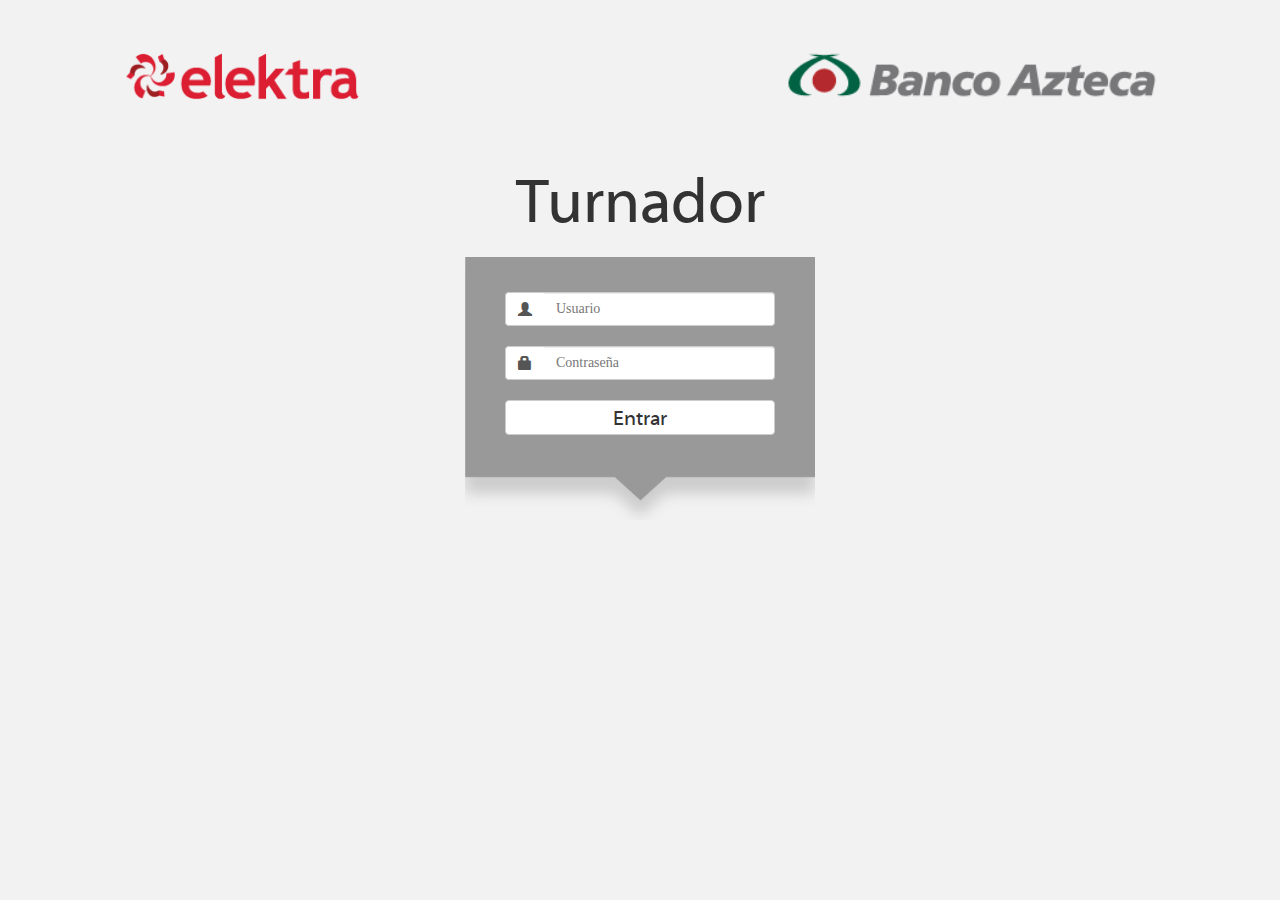
<file: html terminado/index.html>
<!DOCTYPE html>
<html lang="en">
    <head>
        <meta charset="utf-8">
        <meta http-equiv="X-UA-Compatible" content="IE=edge">
        <meta name="viewport" content="width=device-width, initial-scale=1">
        <meta name="description" content="">
        <meta name="author" content="">
        <link rel="icon" href="../../favicon.ico">

        <title>Monitoreo Turnador</title>

        <!-- Bootstrap core CSS -->
        <link href="resource/lib/css/bootstrap.css" rel="stylesheet">
        <link href="resource/lib/css/bootstrap-combobox.css" rel="stylesheet">

        <!-- Custom styles for this template -->
        <link href="resource/lib/css/commons.css" rel="stylesheet">
        <link href="turnos atendidos/resource/lib/css/login.css" rel="stylesheet">



        <!-- HTML5 shim and Respond.js IE8 support of HTML5 elements and media queries -->
        <!--[if lt IE 9]>
          <script src="https://oss.maxcdn.com/html5shiv/3.7.2/html5shiv.min.js"></script>
          <script src="https://oss.maxcdn.com/respond/1.4.2/respond.min.js"></script>
        <![endif]-->
    </head>

    <body>

            <div class="container fondo-working">
              <div class="logos">
                <div class="col-lg-6 col-md-6 col-sm-6 col-lg-offset-1"><img src="  resource/lib/images/elektra.png"  height="50" width="auto"/></div>
                <div class="col-lg-4 col-md-4 col-sm-4 text-right"><img src="resource/lib/images/BAZ.png"  height="50" width="auto"/></div>
            </div>
            <!-- Jumbotron -->
            <div class="jumbotron">
                <h1>Turnador</h1>   


                    <div id="loginbox" class="login col-md-6 col-md-offset-3 col-sm-12 col-sm-offset-2">  
                           <div class="login-box col-lg-12 col-md-6 col-sm-1"> 
                                <form id="loginform" action="turnos atendidos/generales.html" method="post" class="form-horizontal" role="form" onsubmit="return validar();">
                                   
                                    <div class="usuario input-group ">                                       
                                       <span class="icono input-group-addon"><i class="glyphicon glyphicon-user"></i></span>
                                        <input id="login-username" type="text" class="login-input form-control" name="username" value="" placeholder="Usuario">
                                    </div>

                                    <div  class="usuario input-group">
                                        <span class="icono input-group-addon"><i class="glyphicon glyphicon-lock"></i></span>
                                        <input id="login-password" type="password"  class="login-input form-control" name="password" placeholder="Contraseña">
                                    </div>    

                                    <button type="submit" class="entrar-btn btn btn-default">Entrar</button>
                                </form>     
                            </div>                 
                   </div>  


            <div class="modal fade" id="alertModal" tabindex="-1" role="dialog" aria-labelledby="basicModal" aria-hidden="true">
                 <div class="modal-dialog">
                    <div class="modal-content">
                         <div class="modal-header">
                         <!--<button type="button" class="close" data-dismiss="modal" aria-hidden="true">&amp;times;</button>-->
                              <h4 class="modal-title" id="myModalLabel">Turnador</h4>
                         </div>
                    
                         <div class="body-modal modal-body" id="bodyText"></div>
                    
                         <div class="modal-footer">
                            <button type="button" class="aceptar-btn btn btn-default" data-dismiss="modal">Aceptar</button>
                        </div>
                    </div>
                </div>
            </div>


            </div></div>

            <script src="turnos atendidos/resource/lib/js/jquery-2.1.1.min.js"></script>
            <script src="turnos atendidos/resource/lib/js/bootstrap.min.js"></script>
            <script src="turnos atendidos/resource/lib/js/bootstrap-combobox.js"></script>

            <script type="text/javascript">

                    $(document).ready(function() {
                        $('.combobox').combobox();
                    }
                    );
               
                    function validar() {
                        if (document.getElementById("login-username").value != 0) {
                            if (document.getElementById("login-password").value != 0) {
                                if ((document.getElementById("login-username").value== "demo") && (document.getElementById("login-password").value == "123"))  {
                                   return true;
                                }else{
                                     $('#bodyText').text('Usuario y/o contraseña son incorrectos');
                                     $('#alertModal').modal('show');
                                     return false;
                                }
                            }
                            else { 
                                  $('#bodyText').text('Ingrese contraseña');
                                  $('#alertModal').modal('show');
                                  return false;
                            }
                        }       
                       else {
                       $('#bodyText').text('Ingrese usuario');
                       $('#alertModal').modal('show');
                        return false;
                         }
                   }
                
            </script>

    </body>
</html>
</file>
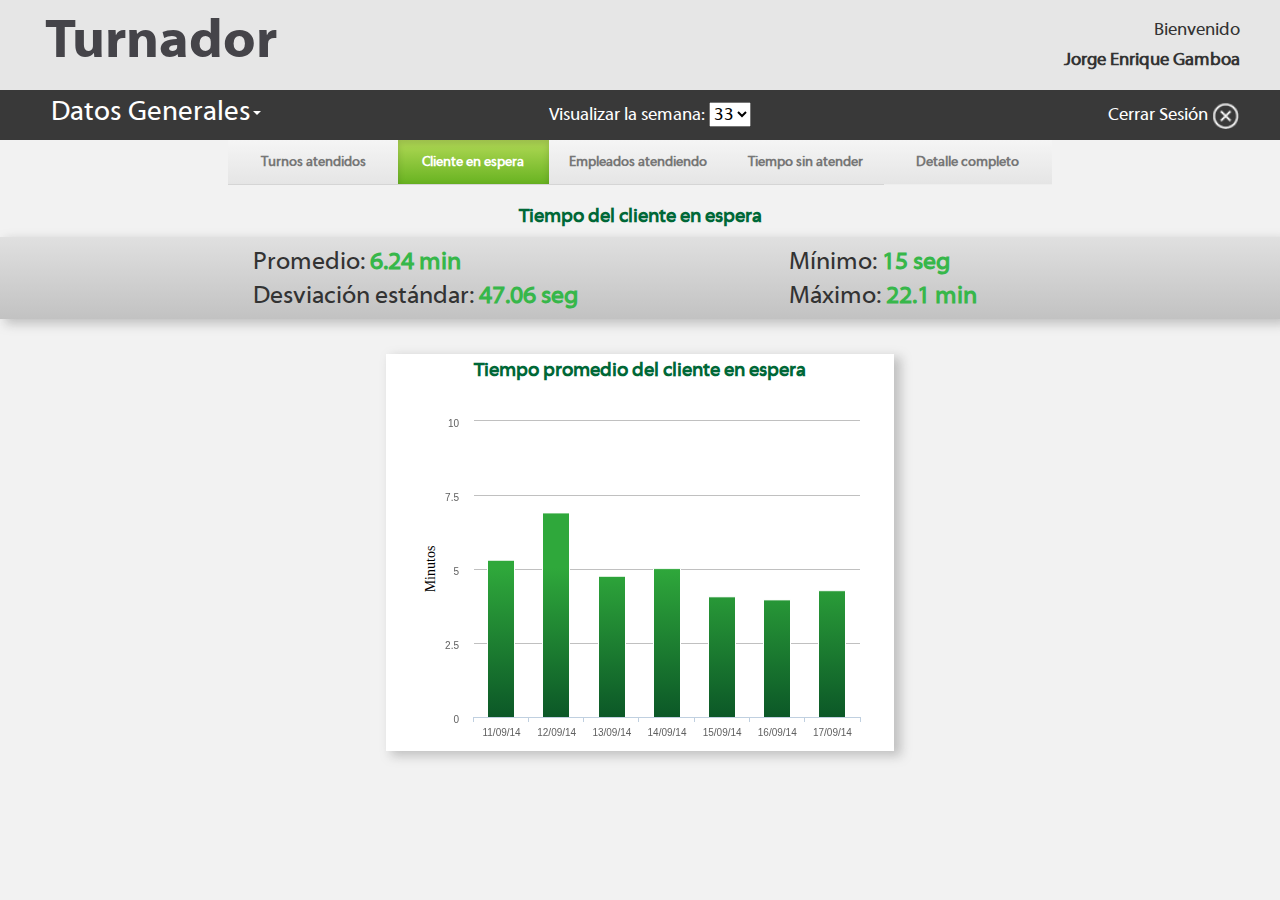
<file: html terminado/clienteEspera/clienteEspera.html>
<!DOCTYPE html>
<html lang="es">
  <head>
    <meta charset="utf-8">
    <meta http-equiv="X-UA-Compatible" content="IE=edge">
    <meta name="viewport" content="width=device-width, initial-scale=1">
    <meta name="description" content="">
    <meta name="author" content="">
    <link rel="icon" href="../../favicon.ico">

    <title>Monitoreo Turnador - Cliente en espera</title>

    <!-- Bootstrap core CSS -->
    <link href="../resource/lib/css/bootstrap.css" rel="stylesheet">
    <link href="../resource/lib/css/commons.css" rel="stylesheet">
    <link href="css/clienteEspera.css" rel="stylesheet">
    <!--JS Graficas-->
    <script src="../resource/lib/js/jquery-2.1.1.min.js"></script>
    <script src="../resource/lib/js/bootstrap.min.js"></script>
    <script src="../resource/lib/js/graficas.js"></script>

    
  </head>

  <body>
    
    <script src="../resource/lib/js/menu.js"></script>
    <!--BANDA-->
      <div class="col-lg-12 col-md-12 col-sm-12">
        <h1 class="titulos-graficas-barras titulos-barra">Tiempo del cliente en espera</h1>
      </div>
      <div class="col-lg-12 col-md-12 col-sm-12 sombra">
        <div class="col-lg-8 col-md-8 col-sm-12 col-lg-offset-2 col-md-offset-2">

          <div class="col-lg-6 col-md-6 col-sm-6">
            <h2 class="banda izquierda">Promedio:   <strong id="promedio" class="remarca"> 5.9 min</strong></h2>
              <h2 class="banda izquierda">Desviación estándar:   <strong  id="desviacion" class="remarca"> 3.54 min</strong></h2>
          </div>
          <div class="col-lg-4 col-md-4 col-lg-offset-2 col-lg-offset-2">
            <h2 class="banda">Mínimo: <strong id="minimo" class="remarca"> 3.9 min</strong></h2>
            <h2 class="banda">Máximo: <strong id="maximo" class="remarca"> 9.0 min</strong></h2>
          </div>

        </div>
      </div>
      <!-- GRAFICA-->
      <div class="col-lg-6 col-md-8 col-sm-12 col-centered">
        <div class="col-lg-10 col-md-10 col-sm-8 col-lg-offset-1 col-md-offset-1 col-sm-offset-2 marco-grafica sombra">
          <h1 class="titulos-graficas-barras titulos-grafica">Tiempo promedio del cliente en espera</h1>
          <div id="client" class="grafica "></div>
        </div>
      </div>
    <script src="../resource/lib/js/commons.js"></script><!--NAVEGACION DINAMICA-->
    <script src="js/datos.js"></script>
  </body>
</html>
</file>
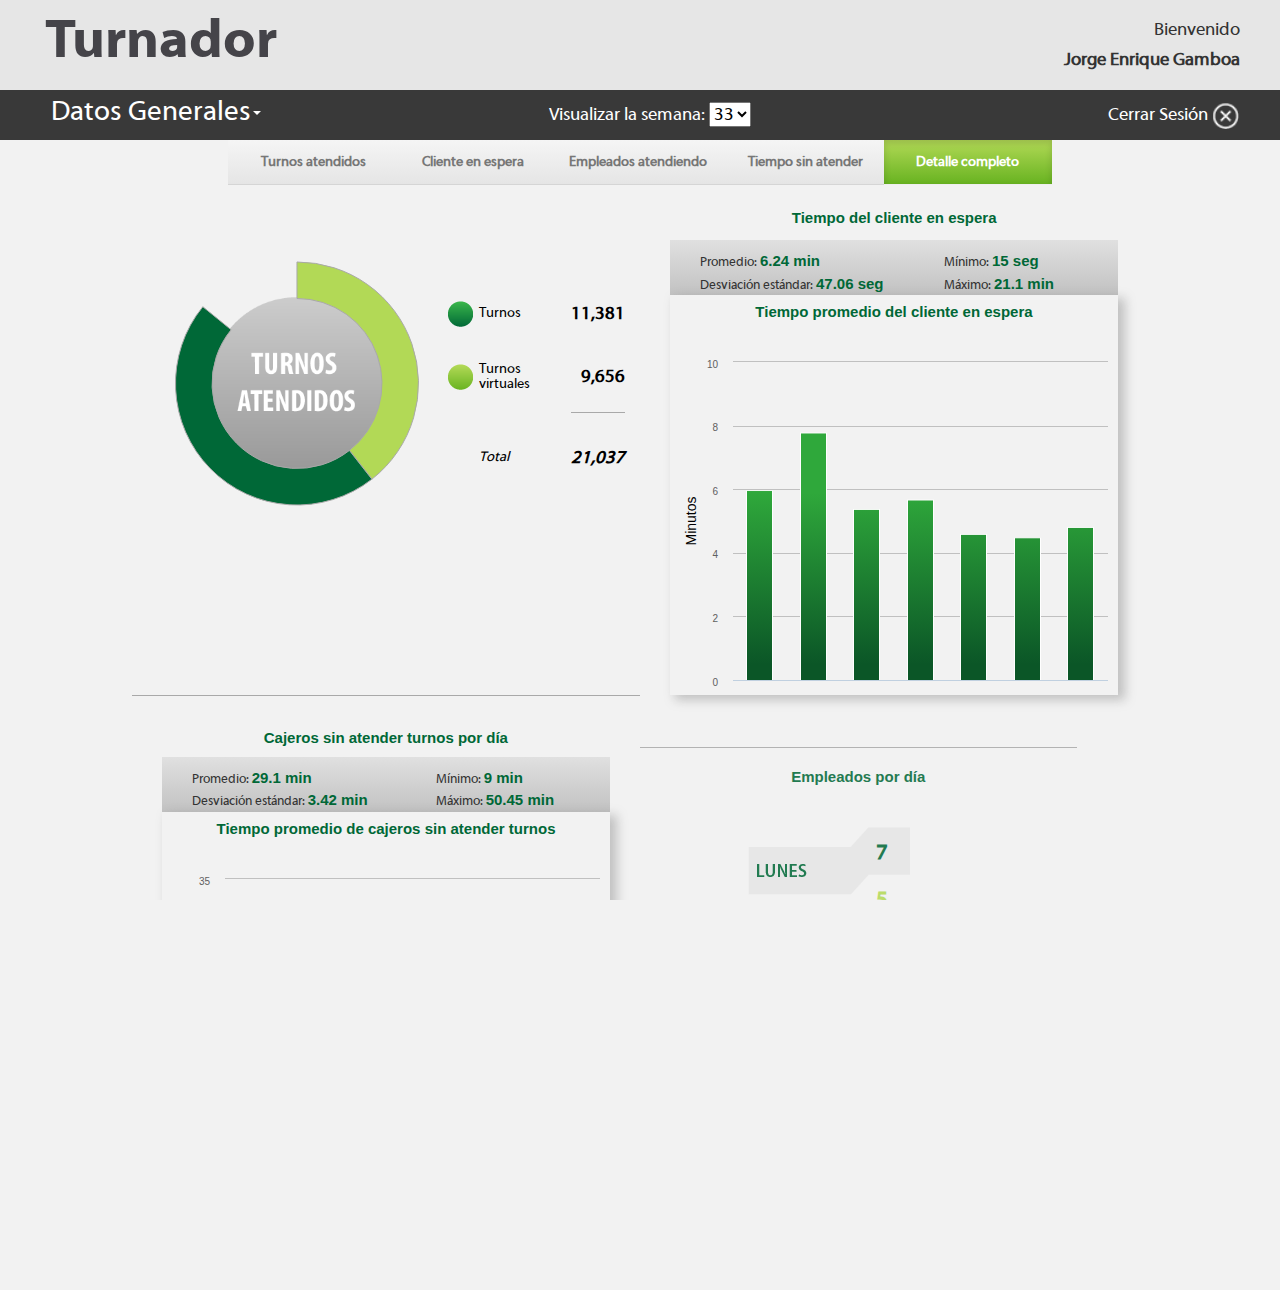
<file: html terminado/Detalle/detalle_general.html>
<!DOCTYPE html>
<html lang="en">
	<head>
		<meta charset="utf-8">
		<meta http-equiv="X-UA-Compatible" content="IE=edge">
		<meta name="viewport" content="width=device-width, initial-scale=1">
		<meta name="description" content="">
		<meta name="author" content="">
		<link rel="icon" href="../../favicon.ico">
		<title>Monitoreo Turnador - Detalle general</title>
		
		<!-- Bootstrap core CSS -->
		<link href="../resource/lib/css/bootstrap.css" rel="stylesheet">
		
		<!-- Custom styles for this template -->
		<link href="../resource/lib/css/commons.css" rel="stylesheet">
		<link href="../Detalle/css/detalle.css" rel="stylesheet">		
		
		<!--JS Graficas-->
		<script src="../resource/lib/js/jquery-2.1.1.min.js"></script>
		<script src="../resource/lib/js/bootstrap.min.js"></script>		
		<script src="../resource/lib/js/graficas.js"></script>
		<script src="../Detalle/js/formato.js"></script>
		
		
	</head>
	<body>
		<script src="../resource/lib/js/menu.js"></script>
		<div class="jumbotron">
				<div class="row">
					<div class="col-lg-1 col-md-1 col-sm-0"></div>	
					<div class="col-lg-5 col-md-5 col-sm-6"> <!-- style= "min-width: 430px"> -->
						<table class="table-margin">
							<tr>
								<td rowspan="11">
									<div style="height:0px;">
										<span class="centro-space">
											<img class="imagen-centro" src="images/fte_turnosaten.png"/> 
										</span>
									</div>
									<div id="circularG" class="circulo-gra"></div>
								</td>
							</tr>
							
							<tr>
								<td>&nbsp;</td>
								<td>&nbsp;</td>
								<td>&nbsp;</td>
							</tr>
							
							<tr>
								<td>&nbsp;</td>
								<td>&nbsp;</td>
								<td>&nbsp;</td>
							</tr>
							
							<tr>
								<td>&nbsp;</td>
								<td>&nbsp;</td>
								<td>&nbsp;</td>
							</tr>
							
							<tr>								
								<td id="cturnos"></td>
								<td>&nbsp;&nbsp;</td>
								<td align="left"><h5 class="texto-negro">Turnos</h5></td>								
								<td align="right"><h4><strong id="turnosV" class="texto-negro">turnos</strong></h4></td>
							</tr>
							
							<tr>
								<td id="cturnos2"></td>
								<td>&nbsp;&nbsp;</td>
								<td align="left"><h5 class="texto-negro">Turnos virtuales&nbsp;&nbsp;</h5></td>
								<td align="right"><h4><strong id="turnosVir" class="texto-negro">turnos</strong></h4></td>
							</tr>
							
							<tr>
								<td></td>
								<td></td>
								<td>&nbsp;&nbsp;</td>
								<td class="border"></td>
							</tr>
							
							<tr>
								<td>&nbsp;</td>
								<td>&nbsp;&nbsp;</td>
								<td  align="left"><h5 class="texto-negro"><i>Total</i></h5></td>
								<td align="right">
									<h4><i><strong id="totalV" class="texto-negro">total</strong></i></h4>
								</td>
							</tr>

							<tr>
								<td>&nbsp;</td>
								<td>&nbsp;</td>
								<td>&nbsp;</td>
							</tr>
							
							<tr>
								<td>&nbsp;</td>
								<td>&nbsp;</td>
								<td>&nbsp;</td>
							</tr>
							
							<tr>
								<td>&nbsp;</td>
								<td>&nbsp;</td>
								<td>&nbsp;</td>
							</tr>
														
						</table>

					</div>					
					<div class="col-lg-5 col-md-5 col-sm-6">
						<!-- Tiempo del Cliente en espera-->
						<div class="col-lg-12 col-md-12 col-sm-12">											
							<p  id="text-title1" class="title-grafi">Tiempo del cliente en espera</p>
							
							
							<div class="col-lg-12 col-md-12 col-sm-12 sombra">
								<div class="col-lg-7 col-md-7 col-sm-7">
									<h2 class="banda izquierda">Promedio: <strong id="promedio" class="fontBold">5.9 min</strong></h2>
									<h2 class="banda izquierda">Desviación estándar: <strong  id="desviacion" class="fontBold">3.54 min</strong></h2>
								</div>
								<div class="col-lg-5 col-md-5 col-sm-5">
									<h2 class="banda">Mínimo: <strong id="minimo" class="fontBold">3.9 min</strong></h2>
									<h2 class="banda">Máximo: <strong id="maximo" class="fontBold">9.0 min</strong></h2>
								</div>
							</div>
							
							
						</div>
						<div class="col-lg-12 col-md-12 col-sm-12">
							<div id="client" style="min-width: auto; height: auto; margin: 0 auto" class="sombra_grafica"></div>
						</div>
					</div>
					<!-- Margen -->
					<div class="col-lg-1 col-md-1 col-sm-0"></div>
				</div>
				<div class="row">	
					<!-- Margen -->
					<div class="col-lg-1 col-md-1 col-sm-0"></div>		
						<!-- Tiempo de cajeros sin atender turnos -->
						<div class="col-lg-5 col-md-5 col-sm-6 border">							
								<!-- sombreado -->
							<div class="col-lg-12 col-md-12 col-sm-12">
								</br><h4 id="text-title2" class="title-grafi">Cajeros sin atender turnos por día</h4>
								<div class="col-lg-12 col-md-12 col-sm-12 sombra">
									<div class="col-lg-7 col-md-7 col-sm-7">
										<h2 class="banda izquierda">Promedio: <strong id="promedio2" class="fontBold"> 5.9 min</strong></h2>
										<h2 class="banda izquierda">Desviación estándar: <strong  id="desviacion2" class="fontBold"> 3.54 min</strong></h2>
									</div>
									<div class="col-lg-5 col-md-5 col-sm-5">
										<h2 class="banda">Mínimo: <strong id="minimo2" class="fontBold"> 3.9 min</strong></h2>
										<h2 class="banda">Máximo: <strong id="maximo2" class="fontBold"> 9.0 min</strong></h2>
									</div>							
								</div>
							</div>
								<!-- Gráfica -->
							<div class="col-lg-12 col-md-12 col-sm-12">
								<div id="cajero" style="width: auto; height: auto; margin: 0 auto" class="sombra_grafica"></div>							
							</div>						
						</div>		
						<!-- Empleados por día-->	
						<div  class="col-lg-5 col-md-5 col-sm-6 border-empleados" id="empleados">				
							<h4 id="text-title3" class="title-grafi">Empleados por día</h4>							
							<table class="table-margin">																
								<tr>
									<td id="monoEmpleado" rowspan="15"></td>
									<td rowspan="15">&nbsp;&nbsp;&nbsp;&nbsp;</td>
									<td id="semanaEmpleado" rowspan="15"></td>
									<td height="2"></td>
									<td class="promedio-text"rowspan="15"><strong>Promedio por semana</strong></td>	
									<td rowspan="15">&nbsp;&nbsp;&nbsp;<strong class="promedio-num" id="promedioV">promedio</strong></td>
								</tr>													
								
								<tr><td><strong class="num1 dias-num" id="lunes">dia</strong></td></tr>
								
								<tr><td height="0"></td></tr>
								
								<tr><td><strong class="num2 dias-num" id="martes">dia</strong></td></tr>
								
								<tr><td height="0"></td></tr>
								
								<tr><td><strong class="num1 dias-num" id="miercoles">dia</strong></td></tr>
								
								<tr><td height="0"></td></tr>
								
								<tr><td><strong class="num2 dias-num" id="jueves">dia</strong></td></tr>
								
								<tr><td height="0"></td></tr>
								
								<tr><td><strong class="num1 dias-num" id="viernes">dia</strong></td></tr>
								
								<tr><td height="0"></td></tr>

								<tr><td><strong class="num2 dias-num" id="sabado">dia</strong></td></tr>

								<tr><td height="0"></td></tr>

								<tr><td><strong class="num1 dias-num" id="domingo">dia</strong></td></tr>
								
								<tr><td height="21"></td></tr>														
							</table>
						</div>					
					<!-- Margen -->
					<div class="col-lg-1 col-md-1 col-sm-0"></div>
				</div>
		</div>	
		<script src="../resource/lib/js/commons.js"></script><!--NAVEGACION DINAMICA-->
		<script type="text/javascript" src="../Detalle/js/datos.js"></script>
		
	</body>
</html>
</file>
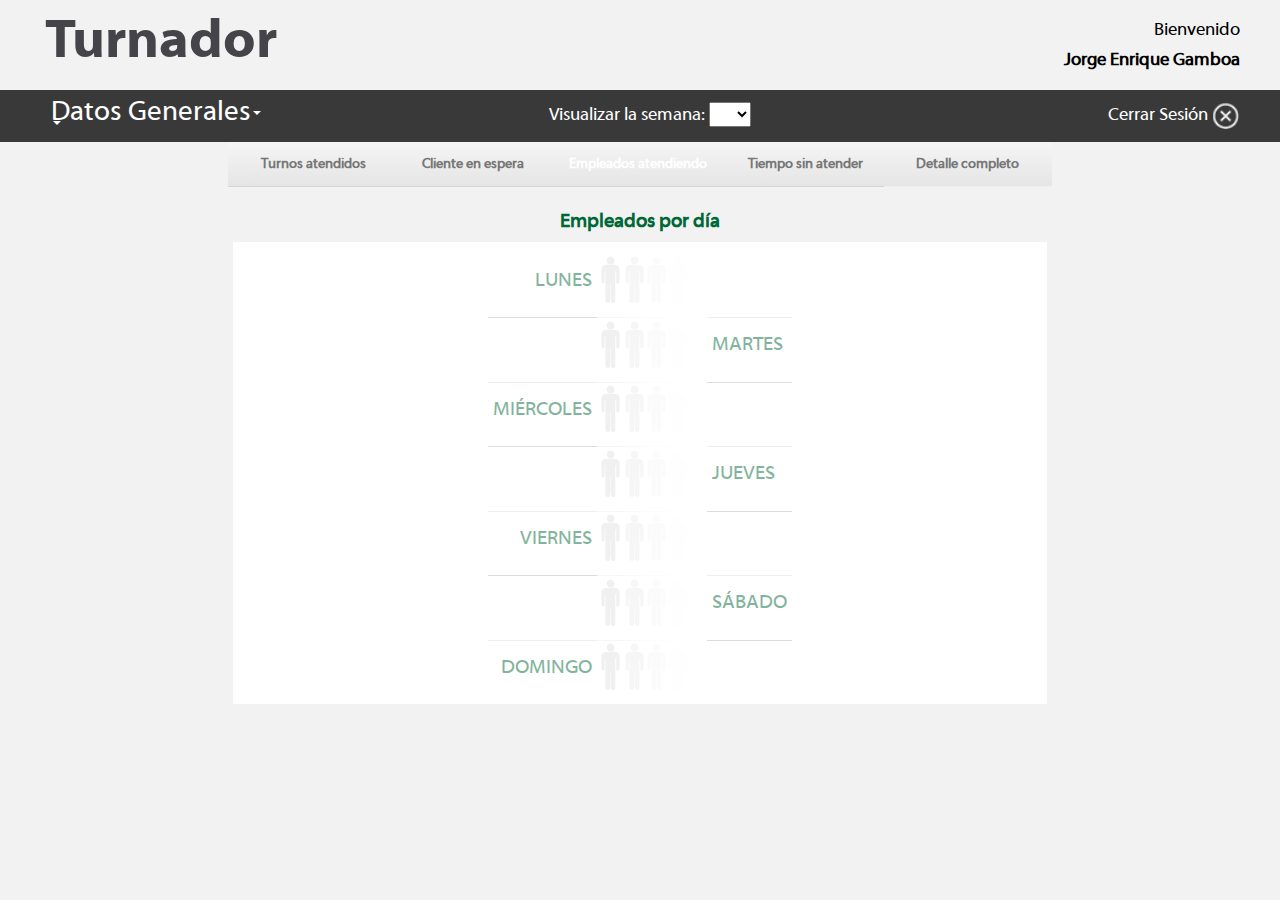
<file: html terminado/empleadosAtendiendo/empleadosAtendiendo.html>
<!DOCTYPE html>
<html lang="en">
  <head>
    <meta charset="utf-8">
    <meta http-equiv="X-UA-Compatible" content="IE=edge">
    <meta name="viewport" content="width=device-width, initial-scale=1">
    <meta name="description" content="">
    <meta name="author" content="">
    <link rel="icon" href="../../favicon.ico">

    <title>Empleados atendiendo</title>

    <!-- Bootstrap core CSS -->
    <link href="../resource/lib/css/bootstrap.css" rel="stylesheet">
    <link href="../resource/lib/css/bootstrap-combobox.css" rel="stylesheet">
    <link href="../resource/lib/css/commons.css" rel="stylesheet">
    <!-- DATA TABLES CSS -->
    <link rel="stylesheet" type="text/css" href="css/jquery.dataTables.css">
    <link rel="stylesheet" type="text/css" href="css/empleadopordia.css">

    
    <script src="../resource/lib/js/jquery-2.1.1.min.js"></script>
    <script src="../resource/lib/js/bootstrap.min.js"></script>

  </head>

  <body>

    <script src="../resource/lib/js/menu.js"></script>
    <!--<div class="container">-->

      <!-- Jumbotron -->
      <div class="jumbotron">
        <!-- Jumbotron Work AREA ****************************************************************************************-->         
        <div class="col-lg-12 col-md-12 col-sm-12">
            <h1 id="titulo" class="titulos-graficas-barras titulos-barra verde-fuerte">Empleados por día</h1>
        </div>
          <div id="DivTabla" class="col-lg-8 col-lg-offset-2"> <!-- Inicia Div de la tabla -->
          <table id="table_id" class="display" cellspacing="0" width="20%">
            <tbody>
              <tr id="lunes" data-placement="right" class="green-tooltip">
                <td id="lun0" class="dias">LUNES</td>
                <td id="lun1"></td>
                <td id="lun2"></td>
                <td id="lun3"></td>
                <td id="lun4"></td>
                <td id="lun5"></td>
                <td id="lun6"></td>
                <td id="lun7"></td>
                <td id="lun8"></td>
                <td id="lun9"></td>
                <td id="lun10"></td>
                <td id="lun11">&nbsp</td>
              </tr>
              <tr id="martes" data-placement="left" class="green-tooltip">
                <td id="mar0">&nbsp</td>
                <td id="mar1"></td>
                <td id="mar2"></td>
                <td id="mar3"></td>
                <td id="mar4"></td>
                <td id="mar5"></td>
                <td id="mar6"></td>
                <td id="mar7"></td>
                <td id="mar8"></td>
                <td id="mar9"></td>
                <td id="mar10"></td>
                <td id="mar11" class="dias">MARTES</td>
              </tr>
              <tr id="miercoles" data-placement="right" class="green-tooltip">
                <td id="mie0" class="dias">MIÉRCOLES</td>
                <td id="mie1"></td>
                <td id="mie2"></td>
                <td id="mie3"></td>
                <td id="mie4"></td>
                <td id="mie5"></td>
                <td id="mie6"></td>
                <td id="mie7"></td>
                <td id="mie8"></td>
                <td id="mie9"></td>
                <td id="mie10"></td>
                <td id="mie11">&nbsp</td>
              </tr>
              <tr id="jueves" data-placement="left" class="green-tooltip">
                <td id="jue0">&nbsp</td>
                <td id="jue1"></td>
                <td id="jue2"></td>
                <td id="jue3"></td>
                <td id="jue4"></td>
                <td id="jue5"></td>
                <td id="jue6"></td>
                <td id="jue7"></td>
                <td id="jue8"></td>
                <td id="jue9"></td>
                <td id="jue10"></td>
                <td id="jue11" class="dias">JUEVES</td>
              </tr>
              <tr id="viernes" data-placement="right" class="green-tooltip">
                <td id="vie0" class="dias">VIERNES</td>
                <td id="vie1"></td>
                <td id="vie2"></td>
                <td id="vie3"></td>
                <td id="vie4"></td>
                <td id="vie5"></td>
                <td id="vie6"></td>
                <td id="vie7"></td>
                <td id="vie8"></td>
                <td id="vie9"></td>
                <td id="vie10"></td>
                <td id="vie11">&nbsp</td>
              </tr>
              <tr id="sabado" data-placement="left" class="green-tooltip">
                <td id="sab0">&nbsp</td>
                <td id="sab1"></td>
                <td id="sab2"></td>
                <td id="sab3"></td>
                <td id="sab4"></td>
                <td id="sab5"></td>
                <td id="sab6"></td>
                <td id="sab7"></td>
                <td id="sab8"></td>
                <td id="sab9"></td>
                <td id="sab10"></td>
                <td id="sab11" class="dias">SÁBADO</td>
              </tr>
              <tr id="domingo" data-placement="right" class="green-tooltip">
                <td id="dom0" class="dias">DOMINGO</td>
                <td id="dom1"></td>
                <td id="dom2"></td>
                <td id="dom3"></td>
                <td id="dom4"></td>
                <td id="dom5"></td>
                <td id="dom6"></td>
                <td id="dom7"></td>
                <td id="dom8"></td>
                <td id="dom9"></td>
                <td id="dom10"></td>
                <td id="dom11">&nbsp</td>
              </tr>


            </tbody>
            </table> 
        </div><!-- Fin Div de la tabla -->


  
        <!-- Jumbotron FiN Work AREA ****************************************************************************************-->
      </div>

    </div> <!-- /container -->


    <script src="../resource/lib/js/bootstrap-combobox.js"></script>
    <!-- DATA TABLES JS -->
    <script type="text/javascript" charset="utf8" src="js/jquery.dataTables.js"></script>
    <script src="../resource/lib/js/commons.js"></script>
    <script type="text/javascript" src="js/dinamicTable.js"></script>
  </body>
</html>
</file>
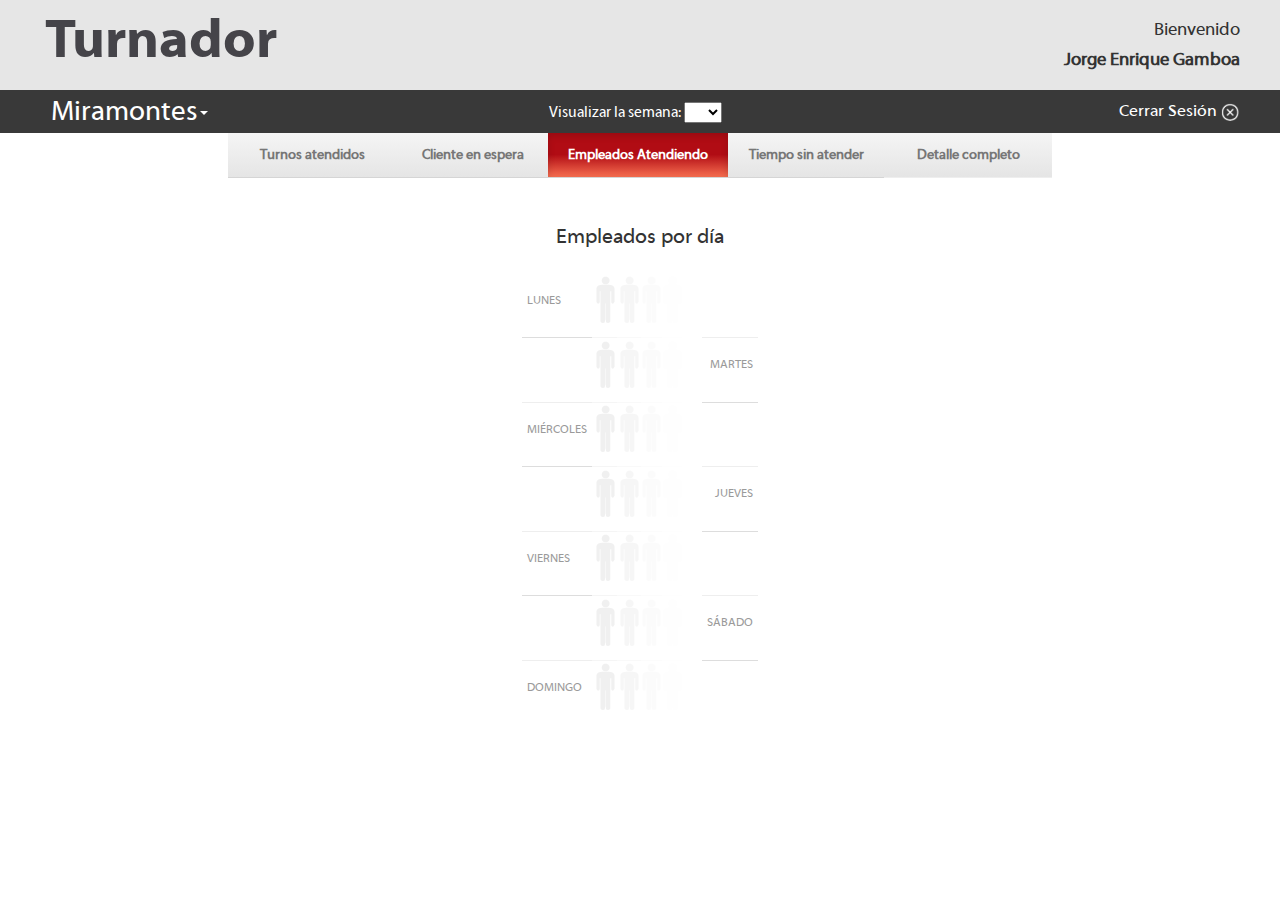
<file: html terminado/empleadosAtendiendo/empleadosAtendiendoMiramontes.html>
<!DOCTYPE html>
<html lang="en">
  <head>
    <meta charset="utf-8">
    <meta http-equiv="X-UA-Compatible" content="IE=edge">
    <meta name="viewport" content="width=device-width, initial-scale=1">
    <meta name="description" content="">
    <meta name="author" content="">
    <link rel="icon" href="../../favicon.ico">

    <title>Empleados atendiendo</title>

    <!-- Bootstrap core CSS -->
    <link href="../resource/lib/css/bootstrap.css" rel="stylesheet">
    <link href="../resource/lib/css/bootstrap-combobox.css" rel="stylesheet">
    <link href="../resource/lib/css/commons2.css" rel="stylesheet">
    <!-- DATA TABLES CSS -->
    <link rel="stylesheet" type="text/css" href="css/jquery.dataTables.css">
    <link rel="stylesheet" type="text/css" href="css/empleadopordia2.css">

  </head>

  <body>

    <div class="container">

      <div class="masthead">

        <div class = "row titulo">
          <div class="col-lg-6 col-md-6 col-sm-6"> 
            <div class="vcenter">
              <h1 class="barraTitulo">Turnador</h1> 
            </div>
          </div>
          <div class="col-lg-6 col-md-6 col-sm-6 contenedorVertical"> 
              <div class="vcenter">
                <h4 class="welcome">Bienvenido</h4> 
                <h4 class="welcome"><strong>Jorge Enrique Gamboa</strong></h4> 
              </div>
          </div>
        </div>

<!-- NAVBAR INICIO -->
        <nav class="navbar navbar-default" role="navigation">
          <div class="container-fluid">
            <!-- Collect the nav links, forms, and other content for toggling -->
            <div class="collapse navbar-collapse" id="bs-example-navbar-collapse-1">
              <ul class="nav navbar-nav">
                <li class="dropdown">
                  <a id="#sucursal" href="#" class="dropdown-toggle" data-toggle="dropdown">Miramontes<span class="caret"></span></a>
                  <ul class="dropdown-menu" role="menu">
                    <li><a href="empleadosAtendiendoVilla.html">Villa Olimpica</a></li>
                    <li class="divider"></li>
                    <li><a href="empleadosAtendiendo.html">Datos Generales</a></li>
                  </ul>
                </li>
              </ul>
              <form class="navbar-form navbar-left" role="form">
                <div class="form-inline">
                  <p class="leyenda-combo">Visualizar la semana:
                  <select id="comboSemana" class="combo-lista">
                    <option>33</option>
                    <option>34</option>
                  </select></p>
                </div>
              </form>
              <ul class="nav navbar-nav navbar-right">
                <li>
                  <p class="cerrarSesion">Cerrar Sesión
                    <a href="../turnos atendidos/login/login.html"> <img src="../resource/lib/images/cerrar.png"  height="18" width="18"></a></p>
                </li>          
              </ul>
            </div><!-- /.navbar-collapse -->
          </div><!-- /.container-fluid -->
        </nav>  <!-- NAVBAR FIN-->
  
        <div class="row">
          <div class="col-lg-8 col-lg-offset-2">
            <ul class="nav nav-justified" align=center>
          <li><a href="../turnos atendidos/turnos/miramontes.html">Turnos atendidos</a></li>
          <li><a href="../clienteEspera/clienteEsperaDetalleMira.html">Cliente en espera</a></li>
          <li class="active"><a href="#">Empleados Atendiendo</a></li>
          <li><a href="../tiemposSinAtender/tiemposSinAtenderDetMira.html">Tiempo sin atender</a></li>
          <li><a href="../Detalle/detalle_miramontes.html">Detalle completo</a></li>
        </ul>
      </div>
      </div>

      <!-- Jumbotron -->
      <div class="jumbotron">
        <!-- Jumbotron Work AREA ****************************************************************************************-->
          <p id="titulo">Empleados por día</p>
          <table id="table_id" class="display" cellspacing="0" width="20%">
            <tbody>
              <tr>
                <td id="lun0" class="dias">LUNES</td>
                <td id="lun1"><img src="img/p0.png"></td>
                <td id="lun2"><img src="img/p0.png"></td>
                <td id="lun3"><img src="img/p0.png"></td>
                <td id="lun4"><img src="img/p0.png"></td>
                <td id="lun5"><img src="img/p0.png"></td>
                <td id="lun6"><img src="img/p0.png"></td>
                <td id="lun7"><img src="img/p0.png"></td>
                <td id="lun8"><img src="img/p0.png"></td>
                <td id="lun9"><img src="img/p0.png"></td>
                <td id="lun10"><img src="img/p0.png"></td>
                <td id="lun11">&nbsp</td>
              </tr>
              <tr>
                <td id="mar0">&nbsp</td>
                <td id="mar1"><img src="img/p0.png"></td>
                <td id="mar2"><img src="img/p0.png"></td>
                <td id="mar3"><img src="img/p0.png"></td>
                <td id="mar4"><img src="img/p0.png"></td>
                <td id="mar5"><img src="img/p0.png"></td>
                <td id="mar6"><img src="img/p0.png"></td>
                <td id="mar7"><img src="img/p0.png"></td>
                <td id="mar8"><img src="img/p0.png"></td>
                <td id="mar9"><img src="img/p0.png"></td>
                <td id="mar10"><img src="img/p0.png"></td>
                <td id="mar11" class="dias">MARTES</td>
              </tr>
              <tr>
                <td id="mie0" class="dias">MIÉRCOLES</td>
                <td id="mie1"><img src="img/p0.png"></td>
                <td id="mie2"><img src="img/p0.png"></td>
                <td id="mie3"><img src="img/p0.png"></td>
                <td id="mie4"><img src="img/p0.png"></td>
                <td id="mie5"><img src="img/p0.png"></td>
                <td id="mie6"><img src="img/p0.png"></td>
                <td id="mie7"><img src="img/p0.png"></td>
                <td id="mie8"><img src="img/p0.png"></td>
                <td id="mie9"><img src="img/p0.png"></td>
                <td id="mie10"><img src="img/p0.png"></td>
                <td id="mie11">&nbsp</td>
              </tr>
              <tr>
                <td id="jue0">&nbsp</td>
                <td id="jue1"><img src="img/p0.png"></td>
                <td id="jue2"><img src="img/p0.png"></td>
                <td id="jue3"><img src="img/p0.png"></td>
                <td id="jue4"><img src="img/p0.png"></td>
                <td id="jue5"><img src="img/p0.png"></td>
                <td id="jue6"><img src="img/p0.png"></td>
                <td id="jue7"><img src="img/p0.png"></td>
                <td id="jue8"><img src="img/p0.png"></td>
                <td id="jue9"><img src="img/p0.png"></td>
                <td id="jue10"><img src="img/p0.png"></td>
                <td id="jue11" class="dias">JUEVES</td>
              </tr>
              <tr>
                <td id="vie0" class="dias">VIERNES</td>
                <td id="vie1"><img src="img/p0.png"></td>
                <td id="vie2"><img src="img/p0.png"></td>
                <td id="vie3"><img src="img/p0.png"></td>
                <td id="vie4"><img src="img/p0.png"></td>
                <td id="vie5"><img src="img/p0.png"></td>
                <td id="vie6"><img src="img/p0.png"></td>
                <td id="vie7"><img src="img/p0.png"></td>
                <td id="vie8"><img src="img/p0.png"></td>
                <td id="vie9"><img src="img/p0.png"></td>
                <td id="vie10"><img src="img/p0.png"></td>
                <td id="vie11">&nbsp</td>
              </tr>
              <tr>
                <td id="sab0">&nbsp</td>
                <td id="sab1"><img src="img/p0.png"></td>
                <td id="sab2"><img src="img/p0.png"></td>
                <td id="sab3"><img src="img/p0.png"></td>
                <td id="sab4"><img src="img/p0.png"></td>
                <td id="sab5"><img src="img/p0.png"></td>
                <td id="sab6"><img src="img/p0.png"></td>
                <td id="sab7"><img src="img/p0.png"></td>
                <td id="sab8"><img src="img/p0.png"></td>
                <td id="sab9"><img src="img/p0.png"></td>
                <td id="sab10"><img src="img/p0.png"></td>
                <td id="sab11" class="dias">SÁBADO</td>
              </tr>
              <tr>
                <td id="dom0" class="dias">DOMINGO</td>
                <td id="dom1"><img src="img/p0.png"></td>
                <td id="dom2"><img src="img/p0.png"></td>
                <td id="dom3"><img src="img/p0.png"></td>
                <td id="dom4"><img src="img/p0.png"></td>
                <td id="dom5"><img src="img/p0.png"></td>
                <td id="dom6"><img src="img/p0.png"></td>
                <td id="dom7"><img src="img/p0.png"></td>
                <td id="dom8"><img src="img/p0.png"></td>
                <td id="dom9"><img src="img/p0.png"></td>
                <td id="dom10"><img src="img/p0.png"></td>
                <td id="dom11">&nbsp</td>
              </tr>


            </tbody>
            </table> 


  
        <!-- Jumbotron FiN Work AREA ****************************************************************************************-->
      </div>

    </div> <!-- /container -->


    <script src="../resource/lib/js/jquery-2.1.1.min.js"></script>
    <script src="../resource/lib/js/bootstrap.min.js"></script>
    <script src="../resource/lib/js/bootstrap-combobox.js"></script>
    <!-- DATA TABLES JS -->
    <script type="text/javascript" charset="utf8" src="js/jquery.dataTables.js"></script>
    <script type="text/javascript" src="js/dinamicTable.js"></script>
    <script type="text/javascript">
      $(document).ready(function(){
        $('.combobox').combobox();
      });
    </script>
  </body>
</html>
</file>
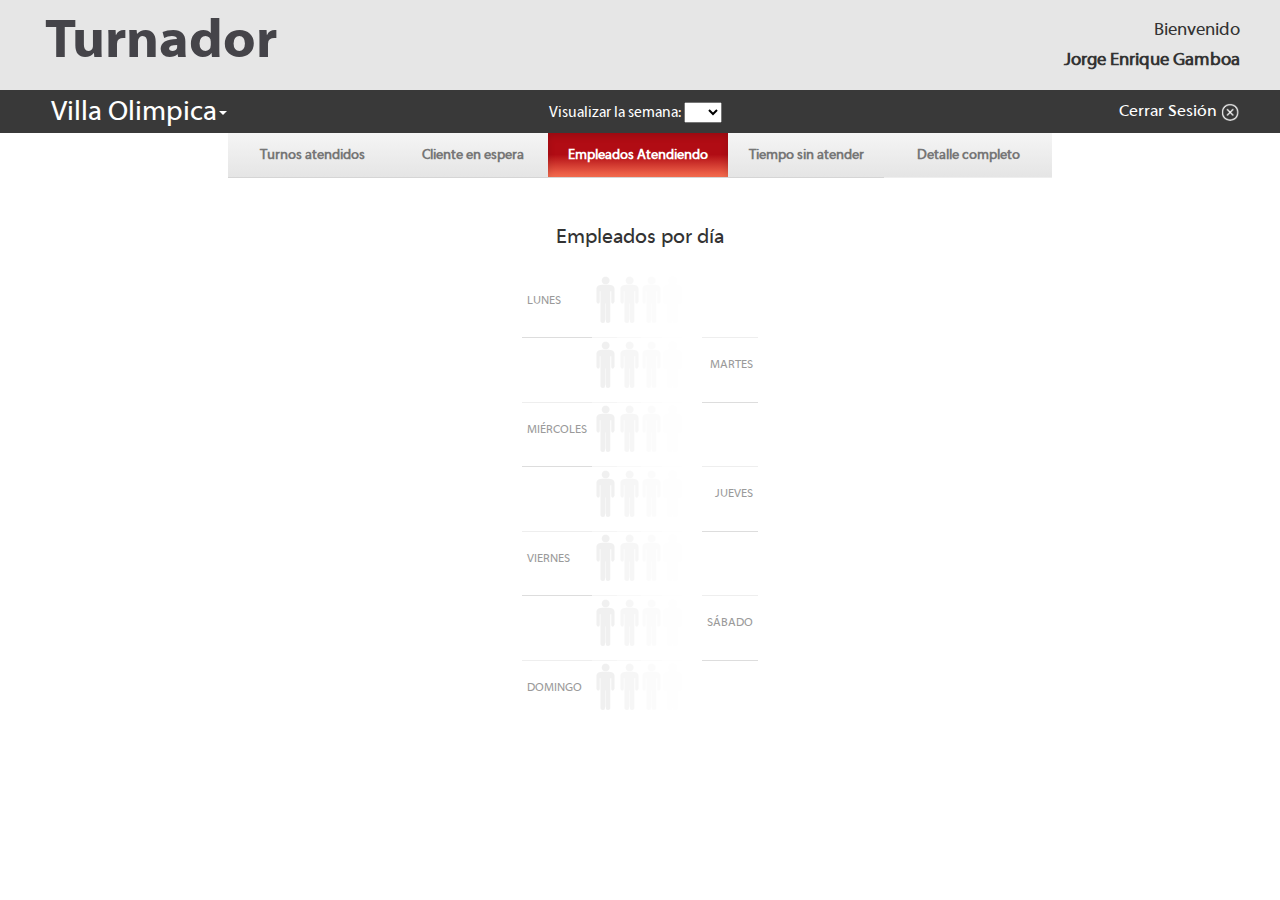
<file: html terminado/empleadosAtendiendo/empleadosAtendiendoVilla.html>
<!DOCTYPE html>
<html lang="en">
  <head>
    <meta charset="utf-8">
    <meta http-equiv="X-UA-Compatible" content="IE=edge">
    <meta name="viewport" content="width=device-width, initial-scale=1">
    <meta name="description" content="">
    <meta name="author" content="">
    <link rel="icon" href="../../favicon.ico">

    <title>Empleados atendiendo</title>

    <!-- Bootstrap core CSS -->
    <link href="../resource/lib/css/bootstrap.css" rel="stylesheet">
    <link href="../resource/lib/css/bootstrap-combobox.css" rel="stylesheet">
    <link href="../resource/lib/css/commons2.css" rel="stylesheet">
    <!-- DATA TABLES CSS -->
    <link rel="stylesheet" type="text/css" href="css/jquery.dataTables.css">
    <link rel="stylesheet" type="text/css" href="css/empleadopordia2.css">

  </head>

  <body>

    <div class="container">

      <div class="masthead">

        <div class = "row titulo">
          <div class="col-lg-6 col-md-6 col-sm-6"> 
            <div class="vcenter">
              <h1 class="barraTitulo">Turnador</h1> 
            </div>
          </div>
          <div class="col-lg-6 col-md-6 col-sm-6 contenedorVertical"> 
              <div class="vcenter">
                <h4 class="welcome">Bienvenido</h4> 
                <h4 class="welcome"><strong>Jorge Enrique Gamboa</strong></h4> 
              </div>
          </div>
        </div>

<!-- NAVBAR INICIO -->
        <nav class="navbar navbar-default" role="navigation">
          <div class="container-fluid">
            <!-- Collect the nav links, forms, and other content for toggling -->
            <div class="collapse navbar-collapse" id="bs-example-navbar-collapse-1">
              <ul class="nav navbar-nav">
                <li class="dropdown">
                  <a id="#sucursal" href="#" class="dropdown-toggle" data-toggle="dropdown">Villa Olimpica<span class="caret"></span></a>
                  <ul class="dropdown-menu" role="menu">
                    <li><a href="empleadosAtendiendoMiramontes.html">Miramontes</a></li>
                    <li class="divider"></li>
                    <li><a href="empleadosAtendiendo.html">Datos Generales</a></li>
                  </ul>
                </li>
              </ul>
              <form class="navbar-form navbar-left" role="form">
                <div class="form-inline">
                  <p class="leyenda-combo">Visualizar la semana:
                  <select id="comboSemana" class="combo-lista">
                    <option>33</option>
                    <option>34</option>
                  </select></p>
                </div>
              </form>
              <ul class="nav navbar-nav navbar-right">
                <li>
                  <p class="cerrarSesion">Cerrar Sesión
                    <a href="../turnos atendidos/login/login.html"> <img src="../resource/lib/images/cerrar.png"  height="18" width="18"></a></p>
                </li>          
              </ul>
            </div><!-- /.navbar-collapse -->
          </div><!-- /.container-fluid -->
        </nav>  <!-- NAVBAR FIN-->
  
        <div class="row">
          <div class="col-lg-8 col-lg-offset-2">
            <ul class="nav nav-justified" align=center>
          <li><a href="../turnos atendidos/turnos/villa.html">Turnos atendidos</a></li>
          <li><a href="../clienteEspera/clienteEsperaDetalleVilla.html">Cliente en espera</a></li>
          <li class="active"><a href="#">Empleados Atendiendo</a></li>
          <li><a href="../tiemposSinAtender/tiemposSinAtenderDetVilla.html">Tiempo sin atender</a></li>
          <li><a href="../Detalle/detalle_villa.html">Detalle completo</a></li>
        </ul>
      </div>
      </div>

      <!-- Jumbotron -->
      <div class="jumbotron">
        <!-- Jumbotron Work AREA ****************************************************************************************-->
          <p id="titulo">Empleados por día</p>
          <table id="table_id" class="display" cellspacing="0" width="20%">
            <tbody>
              <tr>
                <td id="lun0" class="dias">LUNES</td>
                <td id="lun1"><img src="img/p0.png"></td>
                <td id="lun2"><img src="img/p0.png"></td>
                <td id="lun3"><img src="img/p0.png"></td>
                <td id="lun4"><img src="img/p0.png"></td>
                <td id="lun5"><img src="img/p0.png"></td>
                <td id="lun6"><img src="img/p0.png"></td>
                <td id="lun7"><img src="img/p0.png"></td>
                <td id="lun8"><img src="img/p0.png"></td>
                <td id="lun9"><img src="img/p0.png"></td>
                <td id="lun10"><img src="img/p0.png"></td>
                <td id="lun11">&nbsp</td>
              </tr>
              <tr>
                <td id="mar0">&nbsp</td>
                <td id="mar1"><img src="img/p0.png"></td>
                <td id="mar2"><img src="img/p0.png"></td>
                <td id="mar3"><img src="img/p0.png"></td>
                <td id="mar4"><img src="img/p0.png"></td>
                <td id="mar5"><img src="img/p0.png"></td>
                <td id="mar6"><img src="img/p0.png"></td>
                <td id="mar7"><img src="img/p0.png"></td>
                <td id="mar8"><img src="img/p0.png"></td>
                <td id="mar9"><img src="img/p0.png"></td>
                <td id="mar10"><img src="img/p0.png"></td>
                <td id="mar11" class="dias">MARTES</td>
              </tr>
              <tr>
                <td id="mie0" class="dias">MIÉRCOLES</td>
                <td id="mie1"><img src="img/p0.png"></td>
                <td id="mie2"><img src="img/p0.png"></td>
                <td id="mie3"><img src="img/p0.png"></td>
                <td id="mie4"><img src="img/p0.png"></td>
                <td id="mie5"><img src="img/p0.png"></td>
                <td id="mie6"><img src="img/p0.png"></td>
                <td id="mie7"><img src="img/p0.png"></td>
                <td id="mie8"><img src="img/p0.png"></td>
                <td id="mie9"><img src="img/p0.png"></td>
                <td id="mie10"><img src="img/p0.png"></td>
                <td id="mie11">&nbsp</td>
              </tr>
              <tr>
                <td id="jue0">&nbsp</td>
                <td id="jue1"><img src="img/p0.png"></td>
                <td id="jue2"><img src="img/p0.png"></td>
                <td id="jue3"><img src="img/p0.png"></td>
                <td id="jue4"><img src="img/p0.png"></td>
                <td id="jue5"><img src="img/p0.png"></td>
                <td id="jue6"><img src="img/p0.png"></td>
                <td id="jue7"><img src="img/p0.png"></td>
                <td id="jue8"><img src="img/p0.png"></td>
                <td id="jue9"><img src="img/p0.png"></td>
                <td id="jue10"><img src="img/p0.png"></td>
                <td id="jue11" class="dias">JUEVES</td>
              </tr>
              <tr>
                <td id="vie0" class="dias">VIERNES</td>
                <td id="vie1"><img src="img/p0.png"></td>
                <td id="vie2"><img src="img/p0.png"></td>
                <td id="vie3"><img src="img/p0.png"></td>
                <td id="vie4"><img src="img/p0.png"></td>
                <td id="vie5"><img src="img/p0.png"></td>
                <td id="vie6"><img src="img/p0.png"></td>
                <td id="vie7"><img src="img/p0.png"></td>
                <td id="vie8"><img src="img/p0.png"></td>
                <td id="vie9"><img src="img/p0.png"></td>
                <td id="vie10"><img src="img/p0.png"></td>
                <td id="vie11">&nbsp</td>
              </tr>
              <tr>
                <td id="sab0">&nbsp</td>
                <td id="sab1"><img src="img/p0.png"></td>
                <td id="sab2"><img src="img/p0.png"></td>
                <td id="sab3"><img src="img/p0.png"></td>
                <td id="sab4"><img src="img/p0.png"></td>
                <td id="sab5"><img src="img/p0.png"></td>
                <td id="sab6"><img src="img/p0.png"></td>
                <td id="sab7"><img src="img/p0.png"></td>
                <td id="sab8"><img src="img/p0.png"></td>
                <td id="sab9"><img src="img/p0.png"></td>
                <td id="sab10"><img src="img/p0.png"></td>
                <td id="sab11" class="dias">SÁBADO</td>
              </tr>
              <tr>
                <td id="dom0" class="dias">DOMINGO</td>
                <td id="dom1"><img src="img/p0.png"></td>
                <td id="dom2"><img src="img/p0.png"></td>
                <td id="dom3"><img src="img/p0.png"></td>
                <td id="dom4"><img src="img/p0.png"></td>
                <td id="dom5"><img src="img/p0.png"></td>
                <td id="dom6"><img src="img/p0.png"></td>
                <td id="dom7"><img src="img/p0.png"></td>
                <td id="dom8"><img src="img/p0.png"></td>
                <td id="dom9"><img src="img/p0.png"></td>
                <td id="dom10"><img src="img/p0.png"></td>
                <td id="dom11">&nbsp</td>
              </tr>


            </tbody>
            </table> 


  
        <!-- Jumbotron FiN Work AREA ****************************************************************************************-->
      </div>

    </div> <!-- /container -->


    <script src="../resource/lib/js/jquery-2.1.1.min.js"></script>
    <script src="../resource/lib/js/bootstrap.min.js"></script>
    <script src="../resource/lib/js/bootstrap-combobox.js"></script>
    <!-- DATA TABLES JS -->
    <script type="text/javascript" charset="utf8" src="js/jquery.dataTables.js"></script>
    <script type="text/javascript" src="js/dinamicTable.js"></script>
    <script type="text/javascript">
      $(document).ready(function(){
        $('.combobox').combobox();
      });
    </script>
  </body>
</html>
</file>
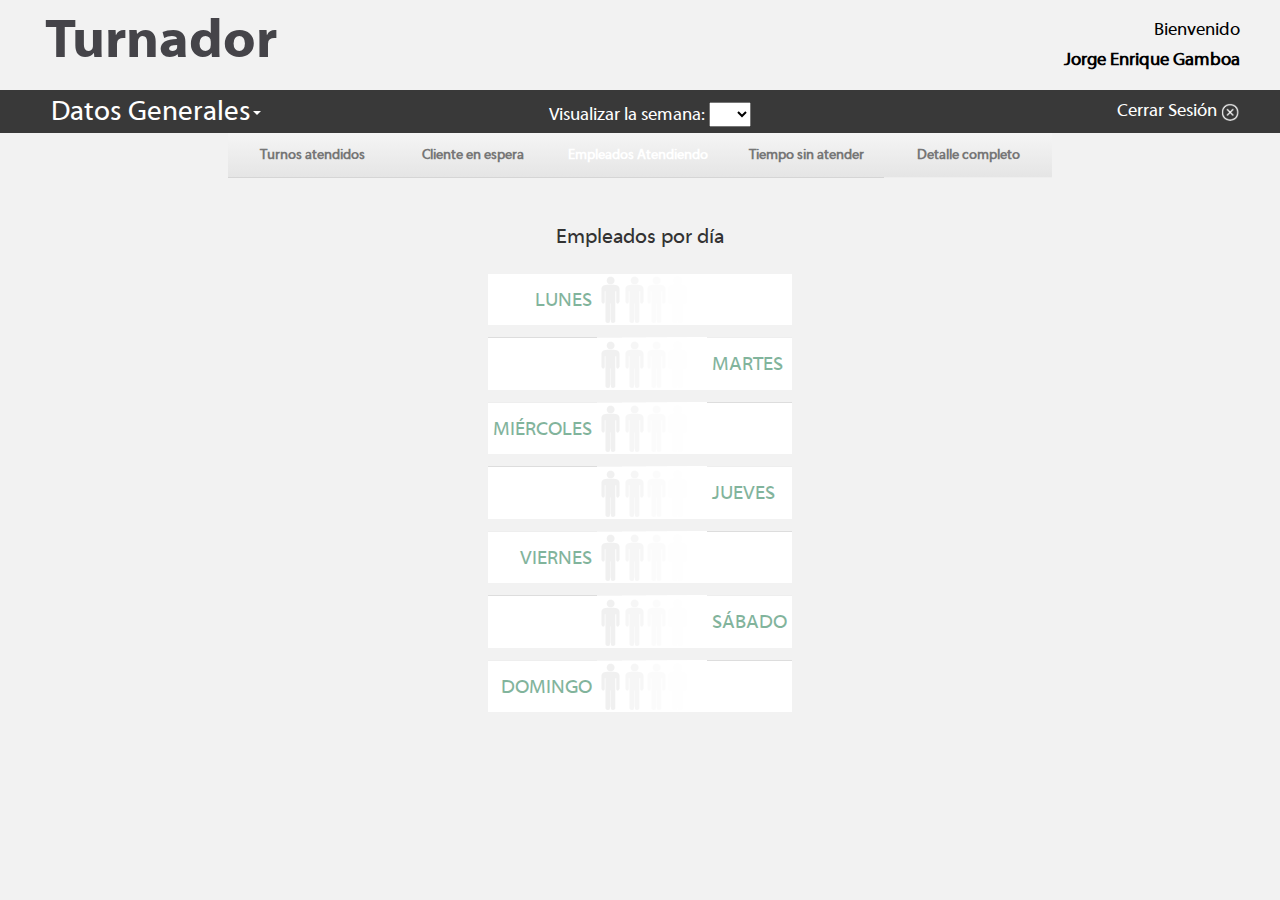
<file: html terminado/empleadosAtendiendo/sifunciona.html>
<!DOCTYPE html>
<html lang="en">
  <head>
    <meta charset="utf-8">
    <meta http-equiv="X-UA-Compatible" content="IE=edge">
    <meta name="viewport" content="width=device-width, initial-scale=1">
    <meta name="description" content="">
    <meta name="author" content="">
    <link rel="icon" href="../../favicon.ico">

    <title>Empleados atendiendo</title>

    <!-- Bootstrap core CSS -->
    <link href="../resource/lib/css/bootstrap.css" rel="stylesheet">
    <link href="../resource/lib/css/bootstrap-combobox.css" rel="stylesheet">
    <link href="../resource/lib/css/commons.css" rel="stylesheet">
    <!-- DATA TABLES CSS -->
    <link rel="stylesheet" type="text/css" href="css/jquery.dataTables.css">
    <link rel="stylesheet" type="text/css" href="css/empleadopordia.css">

  </head>

  <body>

    <div class="container">

      <div class="masthead">

        <div class = "row titulo">
          <div class="col-lg-6 col-md-6 col-sm-6"> 
            <div class="vcenter">
              <h1 class="barraTitulo">Turnador</h1> 
            </div>
          </div>
          <div class="col-lg-6 col-md-6 col-sm-6 contenedorVertical"> 
              <div class="vcenter">
                <h4 class="welcome">Bienvenido</h4> 
                <h4 class="welcome"><strong>Jorge Enrique Gamboa</strong></h4> 
              </div>
          </div>
        </div>

<!-- NAVBAR INICIO -->
        <nav class="navbar navbar-default" role="navigation">
          <div class="container-fluid">
            <!-- Collect the nav links, forms, and other content for toggling -->
            <div class="collapse navbar-collapse" id="bs-example-navbar-collapse-1">
              <ul class="nav navbar-nav">
                <li class="dropdown">
                  <a id="#sucursal" href="#" class="dropdown-toggle" data-toggle="dropdown">Datos Generales<span class="caret"></span></a>
                  <ul class="dropdown-menu" role="menu">
                    <li><a href="empleadosAtendiendoVilla.html">Villa Olimpica</a></li>
                    <li class="divider"></li>
                    <li><a href="empleadosAtendiendoMiramontes.html">Miramontes</a></li>
                  </ul>
                </li>
              </ul>
              <form class="navbar-form navbar-left" role="form">
                <div class="form-inline">
                  <p class="leyenda-combo">Visualizar la semana:
                  <select id="comboSemana" class="combo-lista">
                    <option>33</option>
                    <option>34</option>
                  </select></p>
                </div>
              </form>
              <ul class="nav navbar-nav navbar-right">
                <li>
                  <p class="cerrarSesion">Cerrar Sesión
                    <a href="../turnos atendidos/login/login.html"> <img src="../resource/lib/images/cerrar.png"  height="18" width="18"></a></p>
                </li>          
              </ul>
            </div><!-- /.navbar-collapse -->
          </div><!-- /.container-fluid -->
        </nav>  <!-- NAVBAR FIN-->
  
        <div class="row">
          <div class="col-lg-8 col-lg-offset-2">
            <ul class="nav nav-justified" align=center>
          <li><a href="../turnos atendidos/turnos/generales.html">Turnos atendidos</a></li>
          <li><a href="../clienteEspera/clienteEspera.html">Cliente en espera</a></li>
          <li class="active"><a href="empleadosAtendiendo.html">Empleados Atendiendo</a></li>
          <li><a href="../tiemposSinAtender/tiemposSinAtender.html">Tiempo sin atender</a></li>
          <li><a href="../Detalle/detalle_general.html">Detalle completo</a></li>
        </ul>
      </div>
      </div>

      <!-- Jumbotron -->
      <div class="jumbotron">
        <!-- Jumbotron Work AREA ****************************************************************************************-->
          <p id="titulo">Empleados por día</p>
          <table id="table_id" class="display" cellspacing="0" width="20%">
            <tbody>
              <tr>
                <td id="lun0" class="dias">LUNES</td>
                <td id="lun1"><img src="img/p0.png"></td>
                <td id="lun2"><img src="img/p0.png"></td>
                <td id="lun3"><img src="img/p0.png"></td>
                <td id="lun4"><img src="img/p0.png"></td>
                <td id="lun5"><img src="img/p0.png"></td>
                <td id="lun6"><img src="img/p0.png"></td>
                <td id="lun7"><img src="img/p0.png"></td>
                <td id="lun8"><img src="img/p0.png"></td>
                <td id="lun9"><img src="img/p0.png"></td>
                <td id="lun10"><img src="img/p0.png"></td>
                <td id="lun11">&nbsp</td>
              </tr>
              <tr>
                <td id="mar0">&nbsp</td>
                <td id="mar1"><img src="img/p0.png"></td>
                <td id="mar2"><img src="img/p0.png"></td>
                <td id="mar3"><img src="img/p0.png"></td>
                <td id="mar4"><img src="img/p0.png"></td>
                <td id="mar5"><img src="img/p0.png"></td>
                <td id="mar6"><img src="img/p0.png"></td>
                <td id="mar7"><img src="img/p0.png"></td>
                <td id="mar8"><img src="img/p0.png"></td>
                <td id="mar9"><img src="img/p0.png"></td>
                <td id="mar10"><img src="img/p0.png"></td>
                <td id="mar11" class="dias">MARTES</td>
              </tr>
              <tr>
                <td id="mie0" class="dias">MIÉRCOLES</td>
                <td id="mie1"><img src="img/p0.png"></td>
                <td id="mie2"><img src="img/p0.png"></td>
                <td id="mie3"><img src="img/p0.png"></td>
                <td id="mie4"><img src="img/p0.png"></td>
                <td id="mie5"><img src="img/p0.png"></td>
                <td id="mie6"><img src="img/p0.png"></td>
                <td id="mie7"><img src="img/p0.png"></td>
                <td id="mie8"><img src="img/p0.png"></td>
                <td id="mie9"><img src="img/p0.png"></td>
                <td id="mie10"><img src="img/p0.png"></td>
                <td id="mie11">&nbsp</td>
              </tr>
              <tr>
                <td id="jue0">&nbsp</td>
                <td id="jue1"><img src="img/p0.png"></td>
                <td id="jue2"><img src="img/p0.png"></td>
                <td id="jue3"><img src="img/p0.png"></td>
                <td id="jue4"><img src="img/p0.png"></td>
                <td id="jue5"><img src="img/p0.png"></td>
                <td id="jue6"><img src="img/p0.png"></td>
                <td id="jue7"><img src="img/p0.png"></td>
                <td id="jue8"><img src="img/p0.png"></td>
                <td id="jue9"><img src="img/p0.png"></td>
                <td id="jue10"><img src="img/p0.png"></td>
                <td id="jue11" class="dias">JUEVES</td>
              </tr>
              <tr>
                <td id="vie0" class="dias">VIERNES</td>
                <td id="vie1"><img src="img/p0.png"></td>
                <td id="vie2"><img src="img/p0.png"></td>
                <td id="vie3"><img src="img/p0.png"></td>
                <td id="vie4"><img src="img/p0.png"></td>
                <td id="vie5"><img src="img/p0.png"></td>
                <td id="vie6"><img src="img/p0.png"></td>
                <td id="vie7"><img src="img/p0.png"></td>
                <td id="vie8"><img src="img/p0.png"></td>
                <td id="vie9"><img src="img/p0.png"></td>
                <td id="vie10"><img src="img/p0.png"></td>
                <td id="vie11">&nbsp</td>
              </tr>
              <tr>
                <td id="sab0">&nbsp</td>
                <td id="sab1"><img src="img/p0.png"></td>
                <td id="sab2"><img src="img/p0.png"></td>
                <td id="sab3"><img src="img/p0.png"></td>
                <td id="sab4"><img src="img/p0.png"></td>
                <td id="sab5"><img src="img/p0.png"></td>
                <td id="sab6"><img src="img/p0.png"></td>
                <td id="sab7"><img src="img/p0.png"></td>
                <td id="sab8"><img src="img/p0.png"></td>
                <td id="sab9"><img src="img/p0.png"></td>
                <td id="sab10"><img src="img/p0.png"></td>
                <td id="sab11" class="dias">SÁBADO</td>
              </tr>
              <tr>
                <td id="dom0" class="dias">DOMINGO</td>
                <td id="dom1"><img src="img/p0.png"></td>
                <td id="dom2"><img src="img/p0.png"></td>
                <td id="dom3"><img src="img/p0.png"></td>
                <td id="dom4"><img src="img/p0.png"></td>
                <td id="dom5"><img src="img/p0.png"></td>
                <td id="dom6"><img src="img/p0.png"></td>
                <td id="dom7"><img src="img/p0.png"></td>
                <td id="dom8"><img src="img/p0.png"></td>
                <td id="dom9"><img src="img/p0.png"></td>
                <td id="dom10"><img src="img/p0.png"></td>
                <td id="dom11">&nbsp</td>
              </tr>


            </tbody>
            </table> 


  
        <!-- Jumbotron FiN Work AREA ****************************************************************************************-->
      </div>

    </div> <!-- /container -->


    <script src="../resource/lib/js/jquery-2.1.1.min.js"></script>
    <script src="../resource/lib/js/bootstrap.min.js"></script>
    <script src="../resource/lib/js/bootstrap-combobox.js"></script>
    <!-- DATA TABLES JS -->
    <script type="text/javascript" charset="utf8" src="js/jquery.dataTables.js"></script>
    <script type="text/javascript" src="js/dinamicTable.js"></script>
    <script type="text/javascript">
      $(document).ready(function(){
        $('.combobox').combobox();
      });
    </script>
  </body>
</html>
</file>
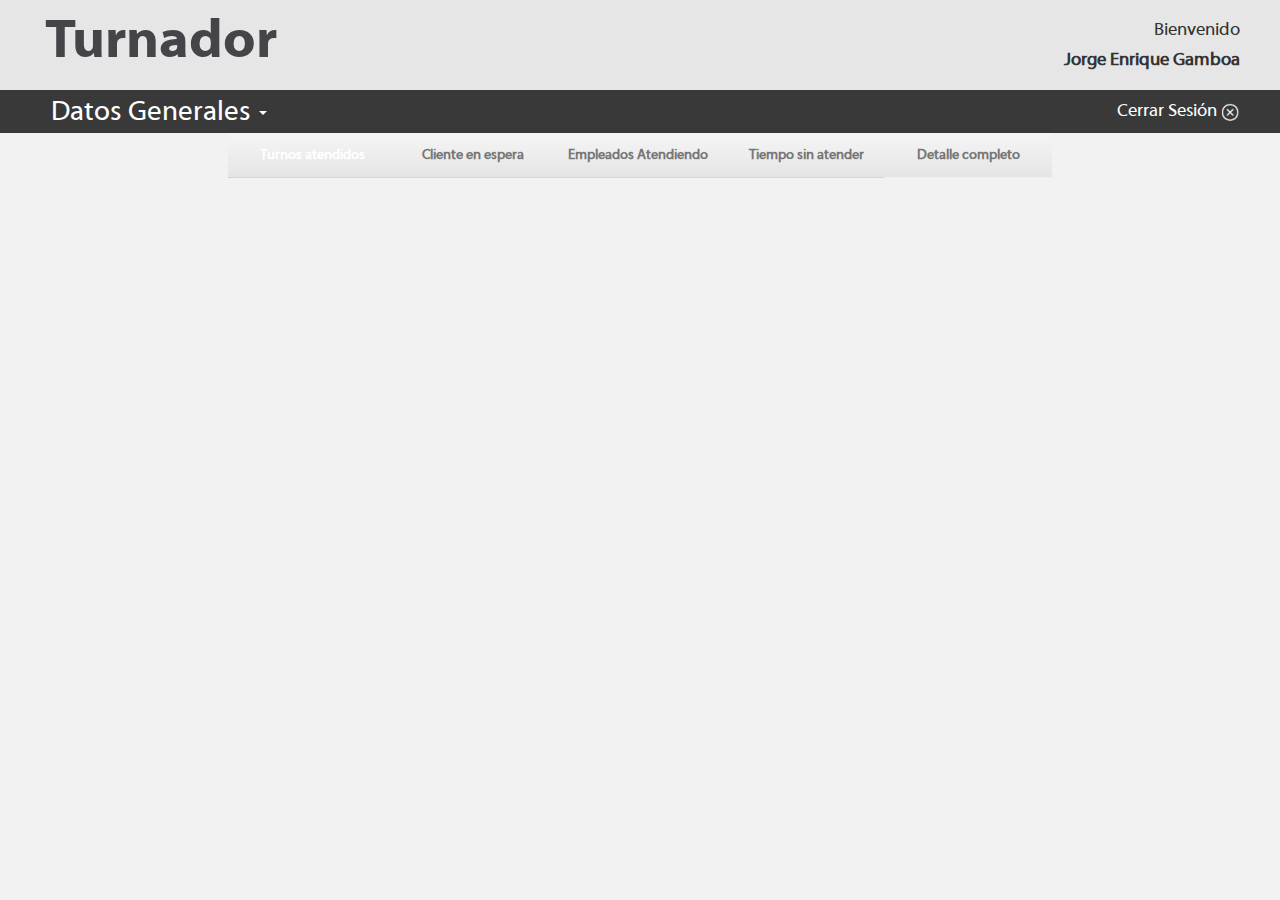
<file: html terminado/template/plantilla.html>
<!DOCTYPE html>
<html lang="en">
  <head>
    <meta charset="utf-8">
    <meta http-equiv="X-UA-Compatible" content="IE=edge">
    <meta name="viewport" content="width=device-width, initial-scale=1">
    <meta name="description" content="">
    <meta name="author" content="">
    <link rel="icon" href="../../favicon.ico">

    <title>Monitoreo Turnador</title>

    <!-- Bootstrap core CSS -->
    <link href="../resource/lib/css/bootstrap.css" rel="stylesheet">
    <link href="../resource/lib/css/bootstrap-combobox.css" rel="stylesheet">

    <!-- Custom styles for this template -->
    <link href="../resource/lib/css/commons.css" rel="stylesheet">



    <!-- HTML5 shim and Respond.js IE8 support of HTML5 elements and media queries -->
    <!--[if lt IE 9]>
      <script src="https://oss.maxcdn.com/html5shiv/3.7.2/html5shiv.min.js"></script>
      <script src="https://oss.maxcdn.com/respond/1.4.2/respond.min.js"></script>
    <![endif]-->
  </head>

  <body>

    <div class="container">

      <div class="masthead">

        <div class = "row titulo">
          <div class="col-lg-6 col-md-6 col-sm-6"> 
            <div class="vcenter">
              <h1 class="barraTitulo">Turnador</h1> 
            </div>
          </div>
          <div class="col-lg-6 col-md-6 col-sm-6 contenedorVertical"> 
              <div class="vcenter">
                <h4 class="welcome">Bienvenido</h4> 
                <h4 class="welcome"><strong>Jorge Enrique Gamboa</strong></h4> 
              </div>
          </div>
        </div>

<!-- NAVBAR -->
<nav class="navbar navbar-default" role="navigation">
  <div class="container-fluid">
    <!-- Collect the nav links, forms, and other content for toggling -->
    <div class="collapse navbar-collapse" id="bs-example-navbar-collapse-1">
      <ul class="nav navbar-nav">
        <li class="dropdown">
          <a href="#" class="dropdown-toggle" data-toggle="dropdown">Datos Generales <span class="caret"></span></a>
          <ul class="dropdown-menu" role="menu">
            <li class="divider"></li>
            <li><a href="#">Suc. Villa Olimpica</a></li>
            <li class="divider"></li>
            <li><a href="#">Suc. Miramontes</a></li>
          </ul>
        </li>
      </ul>
      <form class="navbar-form navbar-left" role="form">
        <!--<div class="form-inline">
          <p>Visualizar la semana:
          <select class="combobox">
            <option>31</option>
            <option value="32">32</option>
            <option>33</option>
            <option>34</option>
            <option>35</option>
            <option>36</option>
          </select></p>
        </div>-->
      </form>
      <ul class="nav navbar-nav navbar-right">
        <li>
          <p class="cerrarSesion">Cerrar Sesión
            <a href="#"> <img src="../resource/lib/images/cerrar.png"  height="18" width="18"></a></p>
        </li>          
      </ul>
    </div><!-- /.navbar-collapse -->
  </div><!-- /.container-fluid -->
</nav>
  
        <div class="row">
          <div class="col-lg-8 col-lg-offset-2">
            <ul class="nav nav-justified" align=center>
          <li class="active"><a href="#">Turnos atendidos</a></li>
          <li><a href="#">Cliente en espera</a></li>
          <li><a href="#">Empleados Atendiendo</a></li>
          <li><a href="#">Tiempo sin atender</a></li>
          <li><a href="#">Detalle completo</a></li>
        </ul>
      </div>
      </div>
   
        
          

        </div>
    </div> <!-- /container -->


    <script src="../resource/lib/js/jquery-2.1.1.min.js"></script>
    <script src="../resource/lib/js/bootstrap.min.js"></script>
    <script src="../resource/lib/js/bootstrap-combobox.js"></script>
    <script type="text/javascript">
      $(document).ready(function(){
        $('.combobox').combobox();
      });
    </script>
  </body>
</html>
</file>
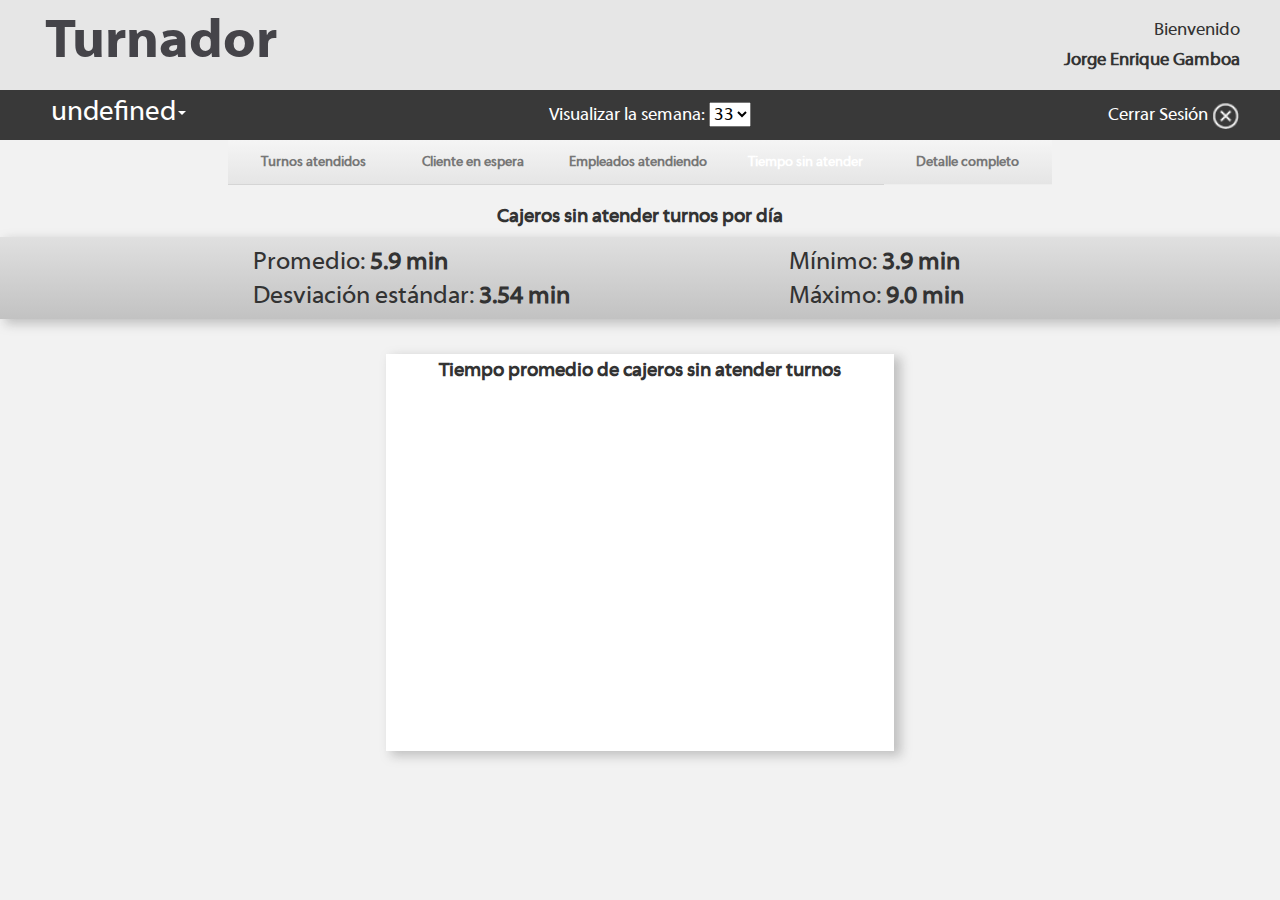
<file: html terminado/tiemposSinAtender/tiemposSinAtender.html>
<!DOCTYPE html>
<html lang="es">
  <head>
    <meta charset="utf-8">
    <meta http-equiv="X-UA-Compatible" content="IE=edge">
    <meta name="viewport" content="width=device-width, initial-scale=1">
    <meta name="description" content="">
    <meta name="author" content="">
    <link rel="icon" href="../../favicon.ico">

    <title>Monitoreo Turnador - Tiempo sin atender</title>

    <!-- Bootstrap core CSS -->
    <link href="../resource/lib/css/bootstrap.css" rel="stylesheet">
    <link href="../resource/lib/css/bootstrap-combobox.css" rel="stylesheet">

    <!-- Custom styles for this template -->
    <link href="../resource/lib/css/commons.css" rel="stylesheet">
    <link href="css/clienteEspera.css" rel="stylesheet">
    <!--JS Graficas-->
    <script src="../resource/lib/js/jquery-2.1.1.min.js"></script>
    <script src="../resource/lib/js/bootstrap.min.js"></script>
    <script src="../resource/lib/js/graficas.js"></script>
    
  </head>

  <body>
    
    <script src="../resource/lib/js/menu.js"></script>
    <!--BANDA-->
      <div class="col-lg-12 col-md-12 col-sm-12">
        <h1 class="titulos-graficas-barras  titulos-barra">Cajeros sin atender turnos por día</h1>
      </div>
      <div class="col-lg-12 col-md-12 col-sm-12 sombra">
        <div class="col-lg-8 col-md-8 col-sm-12 col-lg-offset-2 col-md-offset-2">

          <div class="col-lg-6 col-md-6 col-sm-6">
            <h2 class="banda izquierda">Promedio:   <strong id="promedio" class="remarca"> 5.9 min</strong></h2>
              <h2 class="banda izquierda">Desviación estándar:   <strong  id="desviacion" class="remarca"> 3.54 min</strong></h2>
          </div>
          <div class="col-lg-4 col-md-4 col-lg-offset-2 col-lg-offset-2">
            <h2 class="banda">Mínimo: <strong id="minimo" class="remarca"> 3.9 min</strong></h2>
            <h2 class="banda">Máximo: <strong id="maximo" class="remarca"> 9.0 min</strong></h2>
          </div>

        </div>
      </div>
      <!-- GRAFICA-->
      <div class="col-lg-6 col-md-8 col-sm-12 col-centered">
        <div class="col-lg-10 col-md-10 col-sm-8 col-lg-offset-1 col-md-offset-1 col-sm-offset-2 marco-grafica sombra">
          <h1 class="titulos-graficas-barras titulos-grafica">Tiempo promedio de cajeros sin atender turnos</h1>
          <div id="client" class="grafica "></div>
        </div>
      </div>
    <script src="../resource/lib/js/commons.js"></script><!--NAVEGACION DINAMICA-->
    <script src="js/datos.js"></script>
  </body>
</html>

<!--col-lg-offset-1 col-md-offset-1-->
</file>
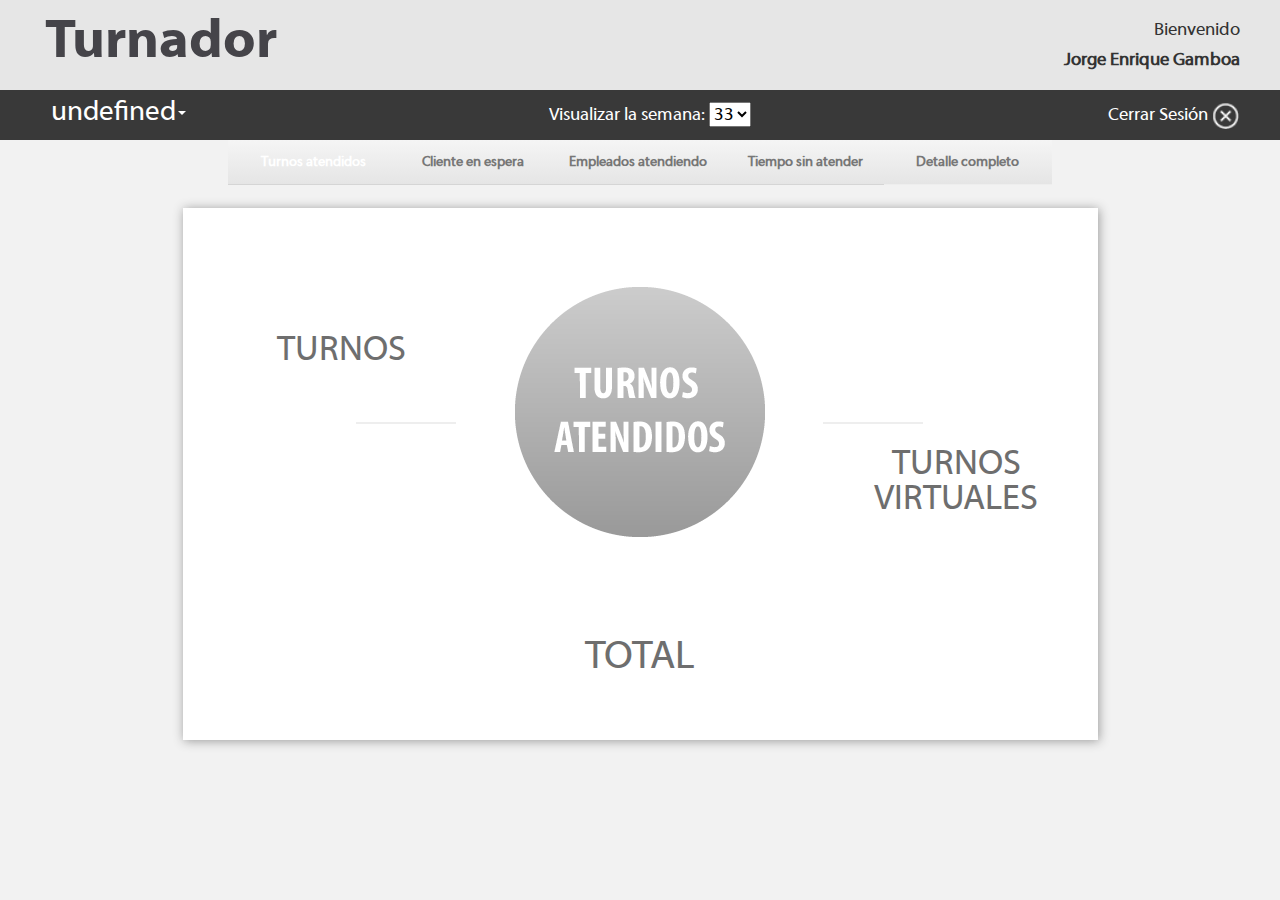
<file: html terminado/turnos atendidos/generales.html>
<!DOCTYPE html>
<html lang="es">
  <head>
    <meta charset="utf-8">
    <meta http-equiv="X-UA-Compatible" content="IE=edge">
    <meta name="viewport" content="width=device-width, initial-scale=1">
    <meta name="description" content="">
    <meta name="author" content="">
    <link rel="icon" href="../../favicon.ico">

    <title>Monitoreo Turnador - Turnos atendidos</title>

    <!-- Bootstrap core CSS -->
    <link href="../resource/lib/css/bootstrap.css" rel="stylesheet">

    <!-- Custom styles for this template -->
    <link href="../resource/lib/css/commons.css" rel="stylesheet">
    <link href="css/turnos.css" rel="stylesheet">

    <!--JS Graficas-->
    <script src="../resource/lib/js/jquery-2.1.1.min.js"></script>
    <script src="../resource/lib/js/bootstrap.min.js"></script>
    <script src="resource/lib/js/highcharts.js"></script>

     
    <title>Monitoreo Turnador - Turnos atendidos</title>

  </head>

  <body>
    <script src="../resource/lib/js/menu.js"></script>
    
      <!--DIV DE MARIANA-->
      <div class="jumbotron">                     
            
              <div class="col-lg-9 col-md-10 col-centered marco" >

                <div class="col-lg-3 col-md-2 col-sm-12 col-xs-12 marco-izquierdo" >
                  <div class="div-turnos">
                      <div class="lblTurnosIzq col-centered">TURNOS</div>
                      <div id="turnos" class="turnos-cant-verde col-centered"></div>
                   
                      <div class="lblTurnosDer col-centered pequenio">TURNOS VIRTUALES</div>
                      <div class="virtuales-cant virtuales-cant-verde col-centered pequenio"></div>

                       <div class="total  pequenio">TOTAL</div>
                       <div class="totales total-cantidad  pequenio"></div>
                   </div>
                </div>

                <div class="col-lg-6 col-md-8 col-sm-12 col-xs-12 marco-principal"> 
                  <div class="div-grafica col-centered ">    
                      <hr class="linea-izquierda">
                      <hr class="linea-derecha">
                      <div class="circulo-turnos" style="height:0;">
                        <span class="imagen" >
                           <img src="resource/lib/fonts/fte_turnosaten.png" />
                        </span>
                      </div>

                    <div id="circularG" ></div>
                  </div>
                </div>

                <div class="col-lg-3 col-md-2 col-sm-6 col-xs-12 marco-derecho">               
                  <div class="div-virtuales" >                     
                       <div class="lblTurnosDer col-centered virtuales-grande">TURNOS VIRTUALES</div>
                       <div class="virtuales-cant virtuales-cant-verde col-centered virtuales-grande"></div>
                  </div>
                </div>

                <div class="col-lg-12 col-md-12 col-sm-12">
                    <div class="total virtuales-grande">TOTAL</div>
                    <div class="totales total-cantidad virtuales-grande"></div>
                </div>           

          </div>
    

  </div> <!--Jumbo-->


  <script src="../resource/lib/js/commons.js"></script><!--NAVEGACION DINAMICA-->
   <script src="js/datos.js"></script>
   <script src="js/formato.js"></script>
  </body>
</html>
</file>
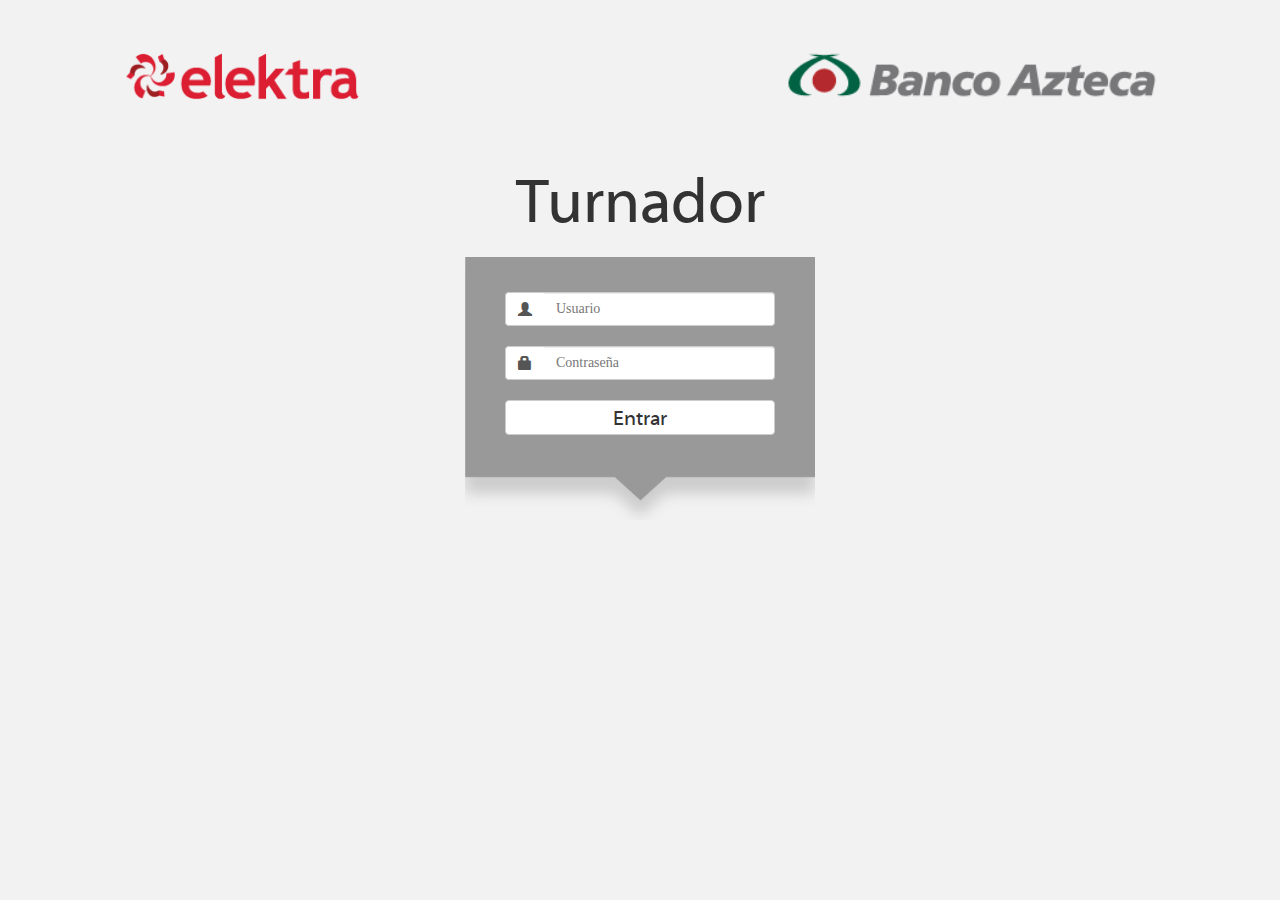
<file: html terminado/turnos atendidos/login/login.html>
<!DOCTYPE html>
<html lang="en">
    <head>
        <meta charset="utf-8">
        <meta http-equiv="X-UA-Compatible" content="IE=edge">
        <meta name="viewport" content="width=device-width, initial-scale=1">
        <meta name="description" content="">
        <meta name="author" content="">
        <link rel="icon" href="../../favicon.ico">

        <title>Monitoreo Turnador</title>

        <!-- Bootstrap core CSS -->
        <link href="../../resource/lib/css/bootstrap.css" rel="stylesheet">
        <link href="../../resource/lib/css/bootstrap-combobox.css" rel="stylesheet">

        <!-- Custom styles for this template -->
        <link href="../../resource/lib/css/commons.css" rel="stylesheet">
        <link href="../resource/lib/css/login.css" rel="stylesheet">



        <!-- HTML5 shim and Respond.js IE8 support of HTML5 elements and media queries -->
        <!--[if lt IE 9]>
          <script src="https://oss.maxcdn.com/html5shiv/3.7.2/html5shiv.min.js"></script>
          <script src="https://oss.maxcdn.com/respond/1.4.2/respond.min.js"></script>
        <![endif]-->
    </head>

    <body>
            <div class="container fondo-working">
              <div class="logos">
                <div class="col-lg-6 col-md-6 col-sm-6 col-lg-offset-1"><img src="../../resource/lib/images/elektra.png"  height="50" width="auto"/></div>
                <div class="col-lg-4 col-md-4 col-sm-4 text-right"><img src="../../resource/lib/images/BAZ.png"  height="50" width="auto"/></div>
            </div>

            <!-- Jumbotron -->
            <div class="jumbotron">
                <h1>Turnador</h1>   


                    <div id="loginbox" class="login col-md-6 col-md-offset-3 col-sm-12 col-sm-offset-2">  
                           <div class="login-box col-lg-12 col-md-6 col-sm-1"> 
                                <form id="loginform" action="../generales.html" method="post" class="form-horizontal" role="form" onsubmit="return validar();">
                                   
                                    <div class="usuario input-group ">                                       
                                       <span class="icono input-group-addon"><i class="glyphicon glyphicon-user"></i></span>
                                        <input id="login-username" type="text" class="login-input form-control" name="username" value="" placeholder="Usuario">
                                    </div>

                                    <div  class="usuario input-group">
                                        <span class="icono input-group-addon"><i class="glyphicon glyphicon-lock"></i></span>
                                        <input id="login-password" type="password"  class="login-input form-control" name="password" placeholder="Contraseña">
                                    </div>    

                                    <button type="submit" class="entrar-btn btn btn-default">Entrar</button>
                                </form>     
                            </div>                 
                   </div>  


            <div class="modal fade" id="alertModal" tabindex="-1" role="dialog" aria-labelledby="basicModal" aria-hidden="true">
                 <div class="modal-dialog">
                    <div class="modal-content">
                         <div class="modal-header">
                         <!--<button type="button" class="close" data-dismiss="modal" aria-hidden="true">&amp;times;</button>-->
                              <h4 class="modal-title" id="myModalLabel">Turnador</h4>
                         </div>
                    
                         <div class="body-modal modal-body" id="bodyText"></div>
                    
                         <div class="modal-footer">
                            <button type="button" class="aceptar-btn btn btn-default" data-dismiss="modal">Aceptar</button>
                        </div>
                    </div>
                </div>
            </div>


            </div></div>

            <script src="../resource/lib/js/jquery-2.1.1.min.js"></script>
            <script src="../resource/lib/js/bootstrap.min.js"></script>
            <script src="../resource/lib/js/bootstrap-combobox.js"></script>

            <script type="text/javascript">

                    $(document).ready(function() {
                        $('.combobox').combobox();
                    }
                    );
               
                    function validar() {
                        if (document.getElementById("login-username").value != 0) {
                            if (document.getElementById("login-password").value != 0) {
                                if ((document.getElementById("login-username").value== "demo") && (document.getElementById("login-password").value == "123"))  {
                                   return true;
                                }else{
                                     $('#bodyText').text('Usuario y/o contraseña son incorrectos');
                                     $('#alertModal').modal('show');
                                     return false;
                                }
                            }
                            else { 
                                  $('#bodyText').text('Ingrese contraseña');
                                  $('#alertModal').modal('show');
                                  return false;
                            }
                        }       
                       else {
                       $('#bodyText').text('Ingrese usuario');
                       $('#alertModal').modal('show');
                        return false;
                         }
                   }
                
            </script>

    </body>
</html>
</file>
<file: html terminado/resource/lib/css/commons.css>
@font-face{
  font-family: "MyradPro";
  src: url('../../fonts/MyriadWebPro.ttf');
}
@font-face{
  font-family: "MyradProItalic";
  src: url('../../fonts/MyriadWebPro-Italic.ttf');
}
@font-face{
  font-family: "MyradProBold";
  src: url('../../fonts/MyriadWebPro-Bold.ttf');
}

html, body {
  font-family: MyradPro;
  height: 100%;
  padding-top: 0px;
  overflow: auto;
  background-color: #F2F2F2;
}

.footer {
  padding-top: 40px;
  padding-bottom: 40px;
  margin-top: 40px;
  border-top: 1px solid #eee;
}

/* Main marketing message and sign up button */
.jumbotron {
  text-align: center;
  background-color: transparent;
}
.jumbotron .btn {
  padding: 14px 24px;
  font-size: 21px;
}

/* Customize the nav-justified links to be fill the entire space of the .navbar */

.nav-justified {
  background-color: #eee;

}
.nav-justified > li > a {
  padding-top: 15px;
  padding-bottom: 15px;
  margin-bottom: 0;
  font-weight: bold;
  color: #777;
  text-align: center;
  background-color: #e5e5e5; /* Old browsers */
  background-image: -webkit-gradient(linear, left top, left bottom, from(#f5f5f5), to(#e5e5e5));
  background-image: -webkit-linear-gradient(top, #f5f5f5 0%, #e5e5e5 100%);
  background-image:      -o-linear-gradient(top, #f5f5f5 0%, #e5e5e5 100%);
  background-image: -webkit-gradient(linear, left top, left bottom, from(top), color-stop(0%, #f5f5f5), to(#e5e5e5));
  background-image:         linear-gradient(top, #f5f5f5 0%, #e5e5e5 100%);
  filter: progid:DXImageTransform.Microsoft.gradient( startColorstr='#f5f5f5', endColorstr='#e5e5e5',GradientType=0 ); /* IE6-9 */
  background-repeat: repeat-x; /* Repeat the gradient */
  border-bottom: 1px solid #d5d5d5;
}
.nav-justified > .active > a,
.nav-justified > .active > a:hover,
.nav-justified > .active > a:focus {
color: white;

}
.nav-justified > li:first-child > a {

}
.nav-justified > li:last-child > a {
  border-bottom: 0;
  border-radius: 0 0 0px 0px;
}

@media (min-width: 768px) {
  .nav-justified {
    max-height: 52px;
  }
  .nav-justified > li > a {
  }
  .nav-justified > li:first-child > a {
  }
  .nav-justified > li:last-child > a {
  }
}

/* Responsive: Portrait tablets and up */
@media screen and (min-width: 768px) {
  /* Remove the padding we set earlier */
  .masthead,
  .marketing,
  .footer {
    padding-right: 0;
    padding-left: 0;
  }
}

.titulo{
  background-color: #E6E6E6;

}
h1.barraTitulo{
  font-family:  MyradProBold !important;
  margin-top:    10px;
  margin-bottom: 10px;
  margin-left:   30px;
  font-size:     55px !important;
  /*font-weight: bold;*/
  color:        #454449;
  /*transform:    scale(.8,1);*/
}

.cerrarSesion{
  text-align: right;
  margin-right: 40px;
  font-size: 18px !important;
  color: #fff;
  font-weight: 500;
  margin-top:  11px;
}
h4.welcome{
  text-align: right;
  margin-right: 25px
}
.contenedorVertical{
  display: table;
  table-layout: fixed;
  height: 90px;
}
.vcenter {
    display:table-cell;
    vertical-align:middle;
    text-align:center;
}
/*.fondo-working{
  height: 100% !important;
  background-color: #F2F2F2 !important;
}*/
p.leyenda-combo{
  color: #fff;
  font-family: MyradPro !important;
  font-size: 18px;
  text-align: center;
  margin-top: 3px;
  margin-left: 250px;
  height: 12px;
}
.combo-lista{
  color: #000;
}

h1.barraTitulo:hover {
    color: #646569;
    text-shadow: 1px 2px 10px #fff;
}


/*COLORES*/
.verde{
  color:  #B2D956 !important;
}
.rojo{
  color:  #CA252D !important;
}

.naranja{
  color: #FE9A2B !important;
}

.verde-fuerte{
  color: #006837 !important;
}
.verde-medio{
  color: #37B74A !important;
}  
.rojo-fuerte{
  color:  #CA252D !important;
}


.nav-degradado-verde{
color: white;
background: #b2d956; /* Old browsers */
background: -moz-linear-gradient(top, #b2d956 0%, #68b321 100%) !important; /* FF3.6+ */
background: -webkit-gradient(linear, left top, left bottom, color-stop(0%,#b2d956), color-stop(100%,#68b321)) !important; /* Chrome,Safari4+ */
background: -webkit-linear-gradient(top, #b2d956 0%,#68b321 100%) !important; /* Chrome10+,Safari5.1+ */
background: -o-linear-gradient(top, #b2d956 0%,#68b321 100%) !important; /* Opera 11.10+ */
background: -ms-linear-gradient(top, #b2d956 0%,#68b321 100%) !important; /* IE10+ */
background: linear-gradient(to bottom, #b2d956 0%,#68b321 100%) !important; /* W3C */
filter: progid:DXImageTransform.Microsoft.gradient( startColorstr='#b2d956', endColorstr='#68b321',GradientType=0 ) !important; /* IE6-9 */
copy
  background-image: none !important;
  -webkit-box-shadow: inset 0 3px 7px rgba(0,0,0,.15) !important;
          box-shadow: inset 0 3px 7px rgba(0,0,0,.15) !important;
}

.nav-degradado-rojo{
color: white;
background: #b10c14; /* Old browsers */
background: -moz-linear-gradient(top, #b10c14 0%, #b10c14 49%, #f76e50 100%) !important; /* FF3.6+ */
background: -webkit-gradient(linear, left top, left bottom, color-stop(0%,#b10c14), color-stop(49%,#b10c14), color-stop(100%,#f76e50)) !important; /* Chrome,Safari4+ */
background: -webkit-linear-gradient(top, #b10c14 0%,#b10c14 49%,#f76e50 100%) !important; /* Chrome10+,Safari5.1+ */
background: -o-linear-gradient(top, #b10c14 0%,#b10c14 49%,#f76e50 100%) !important; /* Opera 11.10+ */
background: -ms-linear-gradient(top, #b10c14 0%,#b10c14 49%,#f76e50 100%) !important; /* IE10+ */
background: linear-gradient(to bottom, #b10c14 0%,#b10c14 49%,#f76e50 100%) !important; /* W3C */
filter: progid:DXImageTransform.Microsoft.gradient( startColorstr='#b10c14', endColorstr='#f76e50',GradientType=0 ) !important;  /* IE6-9 */
copy
  background-image: none;
  -webkit-box-shadow: inset 0 3px 7px rgba(0,0,0,.15) !important;
          box-shadow: inset 0 3px 7px rgba(0,0,0,.15) !important;
}


.col-centered{
    float: none;
    margin: 0 auto;
}

h1.titulos-graficas-barras{
    font-size: 20px !important;
    text-align: center !important;
    font-weight: bold !important;
}
</file>
<file: html terminado/turnos atendidos/resource/lib/css/login.css>
.login {
   float: none; 
   margin: 0 auto; 
   padding-top:10px; 
   padding-right:40px;
   padding-left:40px; 
   padding-bottom:10px;
}

.login-box{
    padding-top:35px;
    padding-right:40px; 
    padding-left:40px;
    padding-bottom:60px; 
    width:70%; 
    height:100%;
    float: none; 
    margin:0 auto; 
    background:url(../fonts/sesion.png); 
    background-size:100% 100%;
    background-repeat:no

} 

.usuario{
    margin-bottom: 20px;
}

.usuario icono{
    background-color: none;
    border-right: none;
}

.usuario input{
    border-left: none;
    font-family: MyriadWebPro-Italic;
}

.entrar-btn{
    width:100%; 
    height:35px;
    line-height: 0.1;
    margin-bottom: 25px;
    font-family: MyradPro;
}

.body-modal{
    font-family: MyradPro;   
    font-size: 15px;   
}

.aceptar-btn{
    width:115px;
    height:30px;
    line-height: 0.01;
    color:white; 
    margin-bottom: 25px;
    font-family: MyradPro;
    padding: 12px 12px;
    font-size: 18px;
}

.header-modal{
    font-size: 21px;
    font: bold;

}

.icono{
    background-color: white;
}

.logos{
    margin-top: 50px;
    margin-bottom: 100px !important;
}
</file>
<file: html terminado/clienteEspera/css/clienteEspera.css>
.sombra{
  margin-top: 0px;
  height: 82px;
  /*background-color: #E6E6E6;/*
  background: #e0e0e0; /* Old browsers */
  background: -moz-linear-gradient(top,  #e0e0e0 0%, #c2c2c2 100%); /* FF3.6+ */
  background: -webkit-gradient(linear, left top, left bottom, color-stop(0%,#e0e0e0), color-stop(100%,#c2c2c2)); /* Chrome,Safari4+ */
  background: -webkit-linear-gradient(top,  #e0e0e0 0%,#c2c2c2 100%); /* Chrome10+,Safari5.1+ */
  background: -o-linear-gradient(top,  #e0e0e0 0%,#c2c2c2 100%); /* Opera 11.10+ */
  background: -ms-linear-gradient(top,  #e0e0e0 0%,#c2c2c2 100%); /* IE10+ */
  background: linear-gradient(to bottom,  #e0e0e0 0%,#c2c2c2 100%); /* W3C */
  box-shadow: 6px 4px 10px 1px rgba(119, 119, 119, 0.4);
  -moz-box-shadow: 6px 4px 10px 1px rgba(119, 119, 119, 0.4);
  -webkit-box-shadow: 6px 4px 10px 1px rgba(119, 119, 119, 0.4);
}
h2.banda{
  line-height: 0.75;
  font-size: 25px;
  margin-top: 15px;
}
h2.banda.izquierda{
  margin-left: 0px;
}
strong.remarca{
  font-weight: bold;
  /*/font-size: 35px;*/
}

.marco-grafica{
  margin-top: 35px;
  background: #fff;
  height: auto;
  text-align: center;
}
.grafica{
  /*min-width: 200px;*/
  width: 460px;
  height: 340px;
  margin: 0 auto;
}
.highcharts-title{
  color: #DDD !important;
  text-align: center !important;


  font-size: 19px !important;
  font-weight: bold !important;
}

.titulos-barra{
  margin-top: 20px !important;
  margin-bottom: 10px !important;
}

.titulos-grafica{
  margin-top: 5px !important;
  margin-bottom: 30px !important;
}
</file>
<file: html terminado/Detalle/css/detalle.css>
.texto-negro{
	color: #000000;
}

/* Bordes superiores */
.border{	
	border-top: 1px solid #A9A9A9;
}

.border-empleados{
	border-top: 1px solid #A9A9A9;
	margin-top:5%;
}

.table-margin{
 	margin-top:10%;	
}


/* Turnos Antendidos */
.circulo-gra{
	height: 300px;
	width:300px;
}


.centro-space {
	position: relative;	
	top:51px;
}

.imagen-centro{
	z-index: -1;
	width:  193px !important;
	height: 193px !important;
}





/* Sombras */
h2.banda.izquierda{
	font-size: 13px;
	line-height: 0.1;
	text-align: left;
	/* min-width:180px; */
}

h2.banda{
	font-size: 13px;
	line-height: 0.1;
	text-align: left;
	/* min-width:180px; */
}


/* Empleados por día */


.dias-num{
	position: relative;
	z-index: 0;
	left: -280%;
}

.promedio-text{
 	font-size: 17px;
	text-align:right;
}

.promedio-num{
	font-size: 35px;
	text-align:right;
}




.sombra{
  height: auto;
  background: -moz-linear-gradient(top,  #e0e0e0 0%, #c2c2c2 100%); /* FF3.6+ */
  background: -webkit-gradient(linear, left top, left bottom, color-stop(0%,#e0e0e0), color-stop(100%,#c2c2c2)); /* Chrome,Safari4+ */
  background: -webkit-linear-gradient(top,  #e0e0e0 0%,#c2c2c2 100%); /* Chrome10+,Safari5.1+ */
  background: -o-linear-gradient(top,  #e0e0e0 0%,#c2c2c2 100%); /* Opera 11.10+ */
  background: -ms-linear-gradient(top,  #e0e0e0 0%,#c2c2c2 100%); /* IE10+ */
  background: linear-gradient(to bottom,  #e0e0e0 0%,#c2c2c2 100%); /* W3C */  
  /* box-shadow: 6px 4px 10px 1px rgba(119, 119, 119, 0.4); */
}

.sombra_grafica{
  height: auto; 
  box-shadow: 6px 4px 10px 1px rgba(119, 119, 119, 0.4);
}





/*primer número en empleados por día*/
.num1{
	font-size: 22px;
	color: #006837;
}
/*segundo número en empleados por día*/
.num2{
	font-size: 22px;
	color: #B2D956;
}

.num1-rojo{
	font-size: 22px;
	color: #B10C14;
}
/*segundo número en empleados por día*/
.num2-rojo{
	font-size: 22px;
	color: #FE9A2B;
}


/*propiedades de las graficas*/
.title-grafi{	
	color:#006837 !important;
	font-size: 15px !important;	
	font-weight: bold !important;
	margin-top:5%;
	font-family:"Myriad Pro Bold",Myriad,"Liberation Sans","Nimbus Sans L","Helvetica Neue",Helvetica,Arial,sans-serif;
} 

.title-grafi-rojo{	
	color:#9d2d38 !important;
	font-size: 15px !important;	
	font-weight: bold !important;
	margin-top:5%;
	font-family:"Myriad Pro Bold",Myriad,"Liberation Sans","Nimbus Sans L","Helvetica Neue",Helvetica,Arial,sans-serif;
}

.texto-verde{
	color: #006837 !important; 
}

.texto-rojo{
	 color: #B10C14 !important; 
}
/*letras negritas en la banda gris*/
strong.fontBold{
	font-size: 13px;
	color: #39AB4A;
	font-weight: bold;	
}
</file>
<file: html terminado/empleadosAtendiendo/css/empleadopordia.css>
.dias{ /*verde*/
	color: #006837;
	font-size: 20px;
}

.diasRojo{
	color: #B10C14;
	font-size: 20px;
}

.titulo{
	background-color: transparent;
	color: #006837;
}


.tituloRojo{
	background-color: transparent;
	color: #B10C14;
}

#DivTabla{
	background-color: white;
	/*box-shadow: 1px 1px 10px #999;*/
}

.sombra{
	box-shadow: 1px 1px 10px #999;
}


#lun0{
	text-align: right;
}

#mar0{
	text-align: right;
}

#vie0{
	text-align: right;
}

#dom0{
	text-align: right;
}

#mar11{
	text-align: left;
}

#jue11{
	text-align: left;
}

#sab11{
	text-align: left;
}

.welcome{
	color:black;
}

.red-tooltip + .tooltip > .tooltip-inner {
	color:#FE642E;
	font-size: 15px;
}

.green-tooltip + .tooltip > .tooltip-inner {
	color:#80FF00;
	font-size: 15px;
}
</file>
<file: html terminado/resource/lib/css/commons2.css>
@font-face{
  font-family: "MyradPro";
  src: url('../../fonts/MyriadWebPro.ttf');
}
@font-face{
  font-family: "MyradProItalic";
  src: url('../../fonts/MyriadWebPro-Italic.ttf');
}
@font-face{
  font-family: "MyradProBold";
  src: url('../../fonts/MyriadWebPro-Bold.ttf');
}

html, body {
  font-family: MyradPro;
  height: 100%;
  padding-top: 0px;
  overflow: auto;
}

.footer {
  padding-top: 40px;
  padding-bottom: 40px;
  margin-top: 40px;
  border-top: 1px solid #eee;
}

/* Main marketing message and sign up button */
.jumbotron {
  text-align: center;
  background-color: transparent;
}
.jumbotron .btn {
  padding: 14px 24px;
  font-size: 21px;
}

/* Customize the nav-justified links to be fill the entire space of the .navbar */

.nav-justified {
  background-color: #eee;

}
.nav-justified > li > a {
  padding-top: 15px;
  padding-bottom: 15px;
  margin-bottom: 0;
  font-weight: bold;
  color: #777;
  text-align: center;
  background-color: #e5e5e5; /* Old browsers */
  background-image: -webkit-gradient(linear, left top, left bottom, from(#f5f5f5), to(#e5e5e5));
  background-image: -webkit-linear-gradient(top, #f5f5f5 0%, #e5e5e5 100%);
  background-image:      -o-linear-gradient(top, #f5f5f5 0%, #e5e5e5 100%);
  background-image: -webkit-gradient(linear, left top, left bottom, from(top), color-stop(0%, #f5f5f5), to(#e5e5e5));
  background-image:         linear-gradient(top, #f5f5f5 0%, #e5e5e5 100%);
  filter: progid:DXImageTransform.Microsoft.gradient( startColorstr='#f5f5f5', endColorstr='#e5e5e5',GradientType=0 ); /* IE6-9 */
  background-repeat: repeat-x; /* Repeat the gradient */
  border-bottom: 1px solid #d5d5d5;
}
.nav-justified > .active > a,
.nav-justified > .active > a:hover,
.nav-justified > .active > a:focus {
color: white;
background: #b10c14; /* Old browsers */
background: -moz-linear-gradient(top, #b10c14 0%, #b10c14 49%, #f76e50 100%); /* FF3.6+ */
background: -webkit-gradient(linear, left top, left bottom, color-stop(0%,#b10c14), color-stop(49%,#b10c14), color-stop(100%,#f76e50)); /* Chrome,Safari4+ */
background: -webkit-linear-gradient(top, #b10c14 0%,#b10c14 49%,#f76e50 100%); /* Chrome10+,Safari5.1+ */
background: -o-linear-gradient(top, #b10c14 0%,#b10c14 49%,#f76e50 100%); /* Opera 11.10+ */
background: -ms-linear-gradient(top, #b10c14 0%,#b10c14 49%,#f76e50 100%); /* IE10+ */
background: linear-gradient(to bottom, #b10c14 0%,#b10c14 49%,#f76e50 100%); /* W3C */
filter: progid:DXImageTransform.Microsoft.gradient( startColorstr='#b10c14', endColorstr='#f76e50',GradientType=0 );  /* IE6-9 */
copy
  background-image: none;
  -webkit-box-shadow: inset 0 3px 7px rgba(0,0,0,.15);
          box-shadow: inset 0 3px 7px rgba(0,0,0,.15);
}
.nav-justified > li:first-child > a {

}
.nav-justified > li:last-child > a {
  border-bottom: 0;
  border-radius: 0 0 0px 0px;
}

@media (min-width: 768px) {
  .nav-justified {
    max-height: 52px;
  }
  .nav-justified > li > a {
  }
  .nav-justified > li:first-child > a {
  }
  .nav-justified > li:last-child > a {
  }
}

/* Responsive: Portrait tablets and up */
@media screen and (min-width: 768px) {
  /* Remove the padding we set earlier */
  .masthead,
  .marketing,
  .footer {
    padding-right: 0;
    padding-left: 0;
  }
}

/*CSS NORBERTO*/

.titulo{
  background-color: #E6E6E6;

}
h1.barraTitulo{
  font-family:  MyradProBold !important;
  margin-top:    10px;
  margin-bottom: 10px;
  margin-left:   30px;
  font-size:     55px !important;
  /*font-weight: bold;*/
  color: #454449;
}

p.cerrarSesion{
  text-align: right;
  margin-right: 40px;
  font-size: 17px !important;
  color: #fff;
  font-weight: 500;
  margin-top:  11px;
}
h4.welcome{
  text-align: right;
  margin-right: 25px
}
.contenedorVertical{
  display: table;
  table-layout: fixed;
  height: 90px;
}
.vcenter {
    display:table-cell;
    vertical-align:middle;
    text-align:center;
}
.fondo-working{
  height: 100% !important;
  background-color: #F2F2F2 !important;
}
p.leyenda-combo{
  color: #fff;
  font-family: MyradPro !important;
  font-size: 15px;
  text-align: center;
  margin-top: 3px;
  margin-left: 250px;
  height: 12px;
}
.combo-lista{
  color: #000;
}






.sombra{
  margin-top: 30px;
  height: 115px;
  /*background-color: #E6E6E6;/*
  background: #e0e0e0; /* Old browsers */
  background: -moz-linear-gradient(top,  #e0e0e0 0%, #c2c2c2 100%); /* FF3.6+ */
  background: -webkit-gradient(linear, left top, left bottom, color-stop(0%,#e0e0e0), color-stop(100%,#c2c2c2)); /* Chrome,Safari4+ */
  background: -webkit-linear-gradient(top,  #e0e0e0 0%,#c2c2c2 100%); /* Chrome10+,Safari5.1+ */
  background: -o-linear-gradient(top,  #e0e0e0 0%,#c2c2c2 100%); /* Opera 11.10+ */
  background: -ms-linear-gradient(top,  #e0e0e0 0%,#c2c2c2 100%); /* IE10+ */
  background: linear-gradient(to bottom,  #e0e0e0 0%,#c2c2c2 100%); /* W3C */
  box-shadow: 6px 4px 10px 1px rgba(119, 119, 119, 0.4);
  -moz-box-shadow: 6px 4px 10px 1px rgba(119, 119, 119, 0.4);
  -webkit-box-shadow: 6px 4px 10px 1px rgba(119, 119, 119, 0.4);
}
h2.banda{
  line-height: 0.75;
}
h2.banda.izquierda{
  margin-left: 0px;
}
strong.remarca{
  color: #39AB4A;
  font-weight: bold;
  font-size: 35px;
}


@media(max-width: 700px){
  .sombra{
    margin-top: 40px;
    height: 150px;
    /*background-color: #E6E6E6;/*
    background: #e0e0e0; /* Old browsers */
    background: -moz-linear-gradient(top,  #e0e0e0 0%, #c2c2c2 100%); /* FF3.6+ */
    background: -webkit-gradient(linear, left top, left bottom, color-stop(0%,#e0e0e0), color-stop(100%,#c2c2c2)); /* Chrome,Safari4+ */
    background: -webkit-linear-gradient(top,  #e0e0e0 0%,#c2c2c2 100%); /* Chrome10+,Safari5.1+ */
    background: -o-linear-gradient(top,  #e0e0e0 0%,#c2c2c2 100%); /* Opera 11.10+ */
    background: -ms-linear-gradient(top,  #e0e0e0 0%,#c2c2c2 100%); /* IE10+ */
    background: linear-gradient(to bottom,  #e0e0e0 0%,#c2c2c2 100%); /* W3C */
    box-shadow: 6px 4px 10px 1px rgba(119, 119, 119, 0.4);
    -moz-box-shadow: 6px 4px 10px 1px rgba(119, 119, 119, 0.4);
  -webkit-box-shadow: 6px 4px 10px 1px rgba(119, 119, 119, 0.4);    
  }
  h2.banda{
    line-height: 0.75;
    font-size: 15px;
  }
  h2.banda.izquierda{
    margin-left: 0px;
    font-size: 15px;
  }
  strong.remarca{
    color: #39AB4A;
    font-weight: bold;
    font-size: 20px;
  }
}
.marco-grafica{
  margin-top: 40px;
}
.grafica{
  min-width: 250px;
  height: 380px;
  margin: 0 auto;
}
.highcharts-title{
  color: #DDD !important;
  text-align: center !important;


  font-size: 19px !important;
  font-weight: bold !important;
}








/*FIN CSS NORBERTO*/
</file>
<file: html terminado/empleadosAtendiendo/css/empleadopordia2.css>
.diasRojo{
	color: #B10C14;
	font-size: 20px;
}

.tituloRojo{
	color: #B10C14;
}

#lun0{
	text-align: left;
}

#mar0{
	text-align: left;
}

#vie0{
	text-align: left;
}

#dom0{
	text-align: left;
}

#mar11{
	text-align: right;
}

#jue11{
	text-align: right;
}

#sab11{
	text-align: right;
}
</file>
<file: html terminado/tiemposSinAtender/css/clienteEspera.css>
.sombra{
  margin-top: 0px;
  height: 82px;
  /*background-color: #E6E6E6;/*
  background: #e0e0e0; /* Old browsers */
  background: -moz-linear-gradient(top,  #e0e0e0 0%, #c2c2c2 100%); /* FF3.6+ */
  background: -webkit-gradient(linear, left top, left bottom, color-stop(0%,#e0e0e0), color-stop(100%,#c2c2c2)); /* Chrome,Safari4+ */
  background: -webkit-linear-gradient(top,  #e0e0e0 0%,#c2c2c2 100%); /* Chrome10+,Safari5.1+ */
  background: -o-linear-gradient(top,  #e0e0e0 0%,#c2c2c2 100%); /* Opera 11.10+ */
  background: -ms-linear-gradient(top,  #e0e0e0 0%,#c2c2c2 100%); /* IE10+ */
  background: linear-gradient(to bottom,  #e0e0e0 0%,#c2c2c2 100%); /* W3C */
  box-shadow: 6px 4px 10px 1px rgba(119, 119, 119, 0.4);
  -moz-box-shadow: 6px 4px 10px 1px rgba(119, 119, 119, 0.4);
  -webkit-box-shadow: 6px 4px 10px 1px rgba(119, 119, 119, 0.4);
}
h2.banda{
  line-height: 0.75;
  font-size: 25px;
  margin-top: 15px;
}
h2.banda.izquierda{
  margin-left: 0px;
}
strong.remarca{
  font-weight: bold;
  /*/font-size: 35px;*/
}

.marco-grafica{
  margin-top: 35px;
  background: #fff;
  height: auto;
  text-align: center;
}
.grafica{
  min-width: 200px;
  width: 460px;
  height: 340px;
  margin: 0 auto;
}
.highcharts-title{
  color: #DDD !important;
  text-align: center !important;


  font-size: 19px !important;
  font-weight: bold !important;
}

.titulos-barra{
  margin-top: 20px !important;
  margin-bottom: 10px !important;
}

.titulos-grafica{
  margin-top: 5px !important;
  margin-bottom: 30px !important;
}
</file>
<file: html terminado/turnos atendidos/css/turnos.css>
/*tamaño lg grandes ordenadores*/
.virtuales-grande{
    display: block;
}

.virtuales-pequenio{
    display: block;
}

.pequenio{
    display: none;
}

.div-virtuales{
    margin-left: -46px;
    margin-top: 238px;
    position: absolute;
    z-index: 2;
    width: auto;
}

.div-turnos{
    margin-left: 64px;
    margin-top: 124px;
    position: absolute;
    z-index: 2;
    width: auto;;
}

.div-grafica{
    width: 150px !important;
    height: 400px !important;
    min-width: 410px;
}

.marco-izquierdo{
    /*margin-top: 25px; */
    height:300px;
}

.marco-derecho{
    /*margin-top: 25px !important;*/ 
    height:300px !important;
}

.lblTurnosIzq{
    color: #6E6E6E;
    font-size: 35px;
    width: auto;
 }

.lblTurnosDer{
    color: #6E6E6E;
    font-size: 35px;
    width: 100%;

 }

.marco-central{    
    width: 300px !important;
    height: 240px !important;    
}

.col-centered{
    float: none;
    margin: 0 auto;
}

.marco-principal{
    /*margin-top: 25px;*/
    background-color: #fff;
    min-width: 356px;  
    padding-top: 7px;
    padding-bottom: 20px;

}
  
.total{
    color:#6E6E6E; 
    width: 100%;
   
    font-size:40px; 
}

.turnos-cant-verde{
    top: 20%;
    color: #006837;
    font-family:MyradProBold;
    font-size: 40px;        
}

.virtuales-cant-verde{
    color: #b2d956;
    font-family:MyradProBold;
    font-size: 40px;   
}


.turnos-cant-rojo{
    top: 20%;
    color: #FE642E;
    font-family:MyradProBold;
    font-size: 40px;    
   
}

.virtuales-cant-rojo{
    color: #FE2E2E;
    font-family:MyradProBold;
    font-size: 40px;
  
}

   .total-cantidad{
    font-family:MyradProBold;
    font-size: 40px;
    color:black;
}

.circulo-turnos{
    height: 281px !important;
    margin-left: 65.4px;
    margin-top: 56.7px;
    position: absolute;
    width: 275px !important;
    z-index: 0;
}

.linea-izquierda {
    position: absolute;
    border: 0;
    border-top: 2px solid #eee;
    margin-left: 388px;
    margin-top: 207px;
    width: 100px;
    z-index: 2;
}

.linea-derecha {
    position: absolute;
    border: 0;
    border-top: 2px solid #eee;
    margin-left: -79px;
    margin-top: 207px;
    width: 100px;
    z-index: 2;
}

.barra-titulo{
    margin-top: 5%;
    font-family: MyradProBold;
    color: #006837;
}

.clase-titulo{
    font-size: 20px;
    font-weight: bold; 
}

.marco{
    height:532px;
    background-color: #fff; 
    margin-top:20px;
    box-shadow: 1px 1px 10px #999;
}



@media  screen and (max-width:1200px) {

.virtuales-pequenio{
    display: block;
}

.virtuales-grande{
    display: block;
}

.pequenio{
    display: none;
}

.div-turnos{
    margin-left: 37px;
    margin-top: 115px;
    position: absolute;
    z-index: 2;
    width: auto;
}

.div-grafica{
    width: 150px !important;
    height: 400px !important;
    min-width: 410px;
}

.marco-principal{
    margin-top: 0px;
    background-color: #fff;
    min-width: 356px;  
    padding-top: 0px;
    padding-bottom: 20px;
}

.marco-izquierdo{
    /*margin-top: 10px ;*/
    height: 100px;
}

.marco-derecho{
     /*margin-top: 25px !important; */
    height:100px !important;
}


.marco{
    height:532px;
    background-color: #fff; 
    margin-top:-20px;
    box-shadow: 1px 1px 10px #999;
}

.circulo-turnos{
    height: 281px !important;
    margin-left: 65.4px;
    margin-top: 56.7px;
    position: absolute;
    width: 275px !important;
    z-index: 0;
}

.lblTurnosIzq{
    color: #6E6E6E;
    font-size: 35px;
    width: 100%;
 }

.lblTurnosDer{
    color: #6E6E6E;
    font-size: 35px;
    width: 100%;
    margin-top:20px; 
 }

.turnos-cant-verde{
    top: 20%;
    color: #006837;
    font-family:MyradProBold;
    font-size: 40px;        
}

.turnos-cant-rojo{
    top: 20%;
    color: #FE642E;
    font-family:MyradProBold;
    font-size: 40px;    
}

.div-virtuales{
    margin-left: -64px;
    margin-top: 214px;
    position: absolute;
    z-index: 2;
    width: 200px;
}


.virtuales-cant-verde{
    color: #b2d956;
    font-family:MyradProBold;
    font-size: 40px;   
}

.virtuales-cant-rojo{
    color: #FE2E2E;
    font-family:MyradProBold;
    font-size: 40px;
}
.total{
    color:#6E6E6E; 
    width: 100%;   
    font-size:40px; 
    margin-top: 20px;
}

}

/*TAMAÑO MEDIANO*/
@media  screen and (max-width:992px) {

.pequenio{
    display: block;
}

.div-grafica{
    width: 150px !important;
    height: 375px !important;
    min-width: 410px;
    margin-top: 44px;
}

.div-turnos {
    margin-left: 0;
    margin-top: 10px;
    position: absolute;
    width: 100%;
    z-index: 2;
}

.virtuales-grande{
    display: none;
}

.virtuales-cant-verde{
    color: #b2d956;
    font-family:MyradProBold;
    font-size: 40px; 
}

.virtuales-cant-rojo{
    color: #FE2E2E;
    font-family:MyradProBold;
    font-size: 30px;  
}

.marco-principal{
    margin-top: 60px;
    background-color: #fff;
    padding-top: 75px;
    padding-bottom: 20px;
    min-width: 343px;
}


.circulo-turnos{
    height: 281px !important;
    margin-left: 65.4px;
    margin-top: 57px;
    position: absolute;
    width: 275px !important;
    z-index: 0;
}

.marco{
    height:675px;
    background-color: #fff; 
    margin-top:-20px;
    box-shadow: 1px 1px 10px #999;
}

.linea-izquierda {
    display: none;
}

.linea-derecha {
    display: none;
}

}



/*TAMAÑO MINI*/
@media  screen and (max-width:534px) {

.div-grafica{
    width: 251px !important;
    height: 320px !important;
    min-width: 251px !important;
    margin-top: 33px;
}

.circulo-turnos{
    height: 250px !important;
    margin-left: -14.6px;
    margin-top: 57px;
    position: absolute;
    width: 250px !important;
    z-index: 0;
}


.linea-izquierda {
    display: none;
}

.linea-derecha {
    display: none;
}

.virtuales-grande{
    display: none;
}

.marco{
    height:615px;
    background-color: #fff; 
    margin-top:-20px;
    min-width: 361px;
    box-shadow: 1px 1px 10px #999;
}


}
</file>
